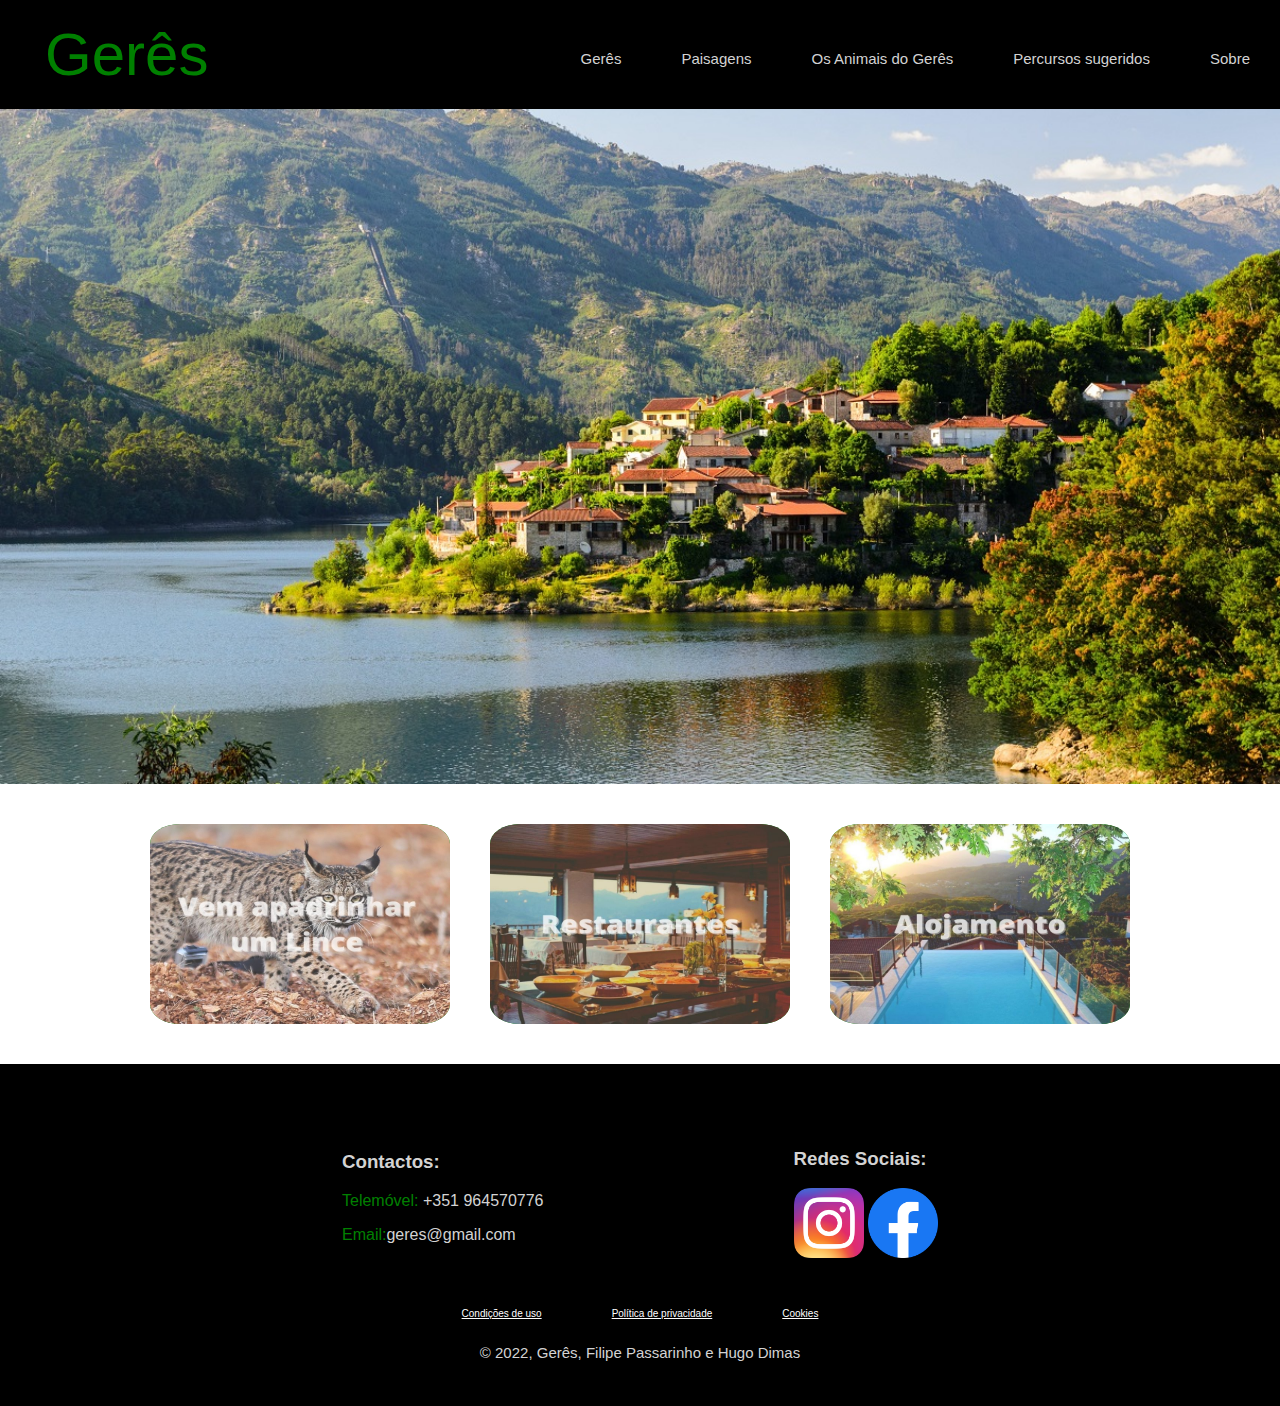
<file: index.html>
<!DOCTYPE HTML>
<html lang="PT">
    <head>
        <meta charset="UTF-8">
        <meta name="viewport" content="width=device-width, initial-scale=1.0">
        <title>Bem-vindo ao Gerês</title>
        <link rel="stylesheet" type="text/css" href="css/projeto.css">
    </head>
    <body>
        <header class="header">
            <a href="index.html" class="logo">Gerês</a>
            <input class="side-menu" type="checkbox" id="side-menu">
            <label class="hamb" for="side-menu"><span class="hamb-line"></span></label>
            <nav class="nav">
                <ul class="menu">
                    <li><a href="geres.html">Gerês</a></li>
                    <li><a href="pontos.html">Paisagens</a></li>
                    <li><a href="animais.html">Os Animais do Gerês</a></li>
                    <li><a href="percursos.html">Percursos sugeridos</a></li>
                    <li><a href="sobre.html">Sobre</a></li>
                </ul>
            </nav>
        </header>
        <div id="slide">
            <div id="slider">
                <figure>
                    <img src="Imagens/cidadegeres.jpg" alt="Imagem da cidade do Gerês">
                    <img src="Imagens/linceiberico.jpg" alt="Imagem de um lince Ibérico">
                    <img src="Imagens/pontegeres.jpg" alt="Imagem de uma ponte no gerês">
                    <img src="Imagens/cascatageres.jpg" alt="Imagem de uma cascata">
                    <img src="Imagens/cidadegeres.jpg" alt="Imagem da cidade do Gerês">
                </figure>
            </div>
        </div>
        <div class="all-flip-box">
            <div class="flip-box">
                <div class="flip-box-inner">
                    <div class="flip-box-front">
                        <img src="Imagens/lince1.jpg" alt="Imagem de um Lince" style="width:300px;height:200px">
                    </div>
                    <div class="flip-box-back">
                        <a class="apadrinhar" href="forms.html"><button>Apadrinhar</button></a>
                    </div>
                </div>
            </div>
            <div class="flip-box">
                <div class="flip-box-inner">
                    <div class="flip-box-front">
                        <img src="Imagens/restaurante.jpg" alt="Imagem de um alojamento" style="width:300px;height:200px">
                    </div>
                    <div class="flip-box-back">
                        <a class="apadrinhar" href="restaurantes.html"><button>Ver Restaurantes</button></a>
                    </div>
                </div>
            </div>
            <div class="flip-box">
                <div class="flip-box-inner">
                    <div class="flip-box-front">
                        <img src="Imagens/alojamento.jpg" alt="Imagem de um Restaurante" style="width:300px;height:200px">
                    </div>
                    <div class="flip-box-back">
                        <a class="apadrinhar" href="alojamento.html"><button>Ver Alojamento</button></a>
                    </div>
                </div>
            </div>
        </div>
        <footer class="redes">
            <div class="item">
                <div class="item1">
                    <h3>Contactos:</h3>
                    <p><span>Telemóvel:</span> +351 964570776</p>
                    <p><span>Email:</span >geres@gmail.com</p>
                </div>
                <div class="item2">
                    <h3>Redes Sociais:</h3>
                    <a href="https://www.instagram.com/"><img class="redesocial" src="Imagens/instagramlogo.jpg" alt="Logo do instagram"></a>
                    <a href="https://pt-pt.facebook.com/"><img class="redesocial" src="Imagens/facebooklogo.jpg" alt="Logo do facebook"></a>
                <br>
                <br>
                <br>
                </div>
            </div>
            <div class="item3">
                <a href=""><p>Condições de uso </p></a>
                <a href=""><p>Política de privacidade</p></a>
                <a href=""><p>Cookies</p></a>
            </div>
            <p class="item4">© 2022, Gerês, Filipe Passarinho e Hugo Dimas</p>
        </footer>
    </body>
</html>
</file>
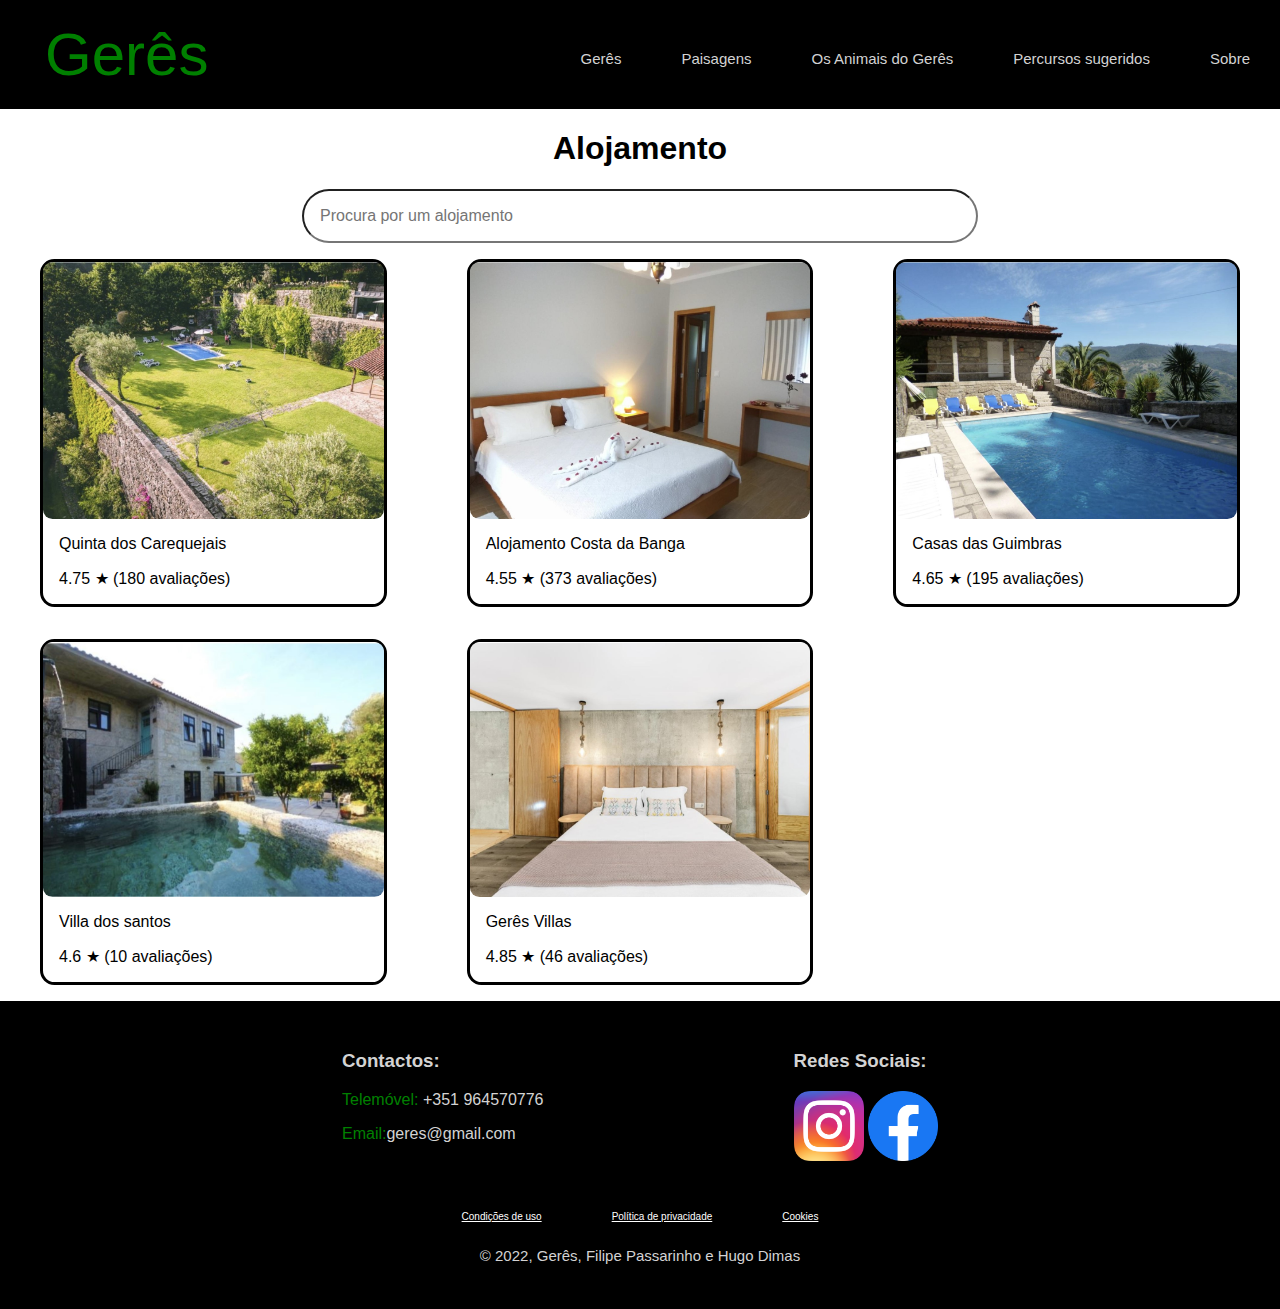
<file: alojamento.html>
<!DOCTYPE HTML>
<html lang="PT">
    <head>
        <meta charset="UTF-8">
        <meta name="viewport" content="width=device-width, initial-scale=1.0">
        <title>Bem-vindo ao Gerês</title>
        <link rel="stylesheet" type="text/css" href="css/alojamento.css">
    </head>
    <body>
        <header class="header">
            <a href="index.html" class="logo">Gerês</a>
            <input class="side-menu" type="checkbox" id="side-menu">
            <label class="hamb" for="side-menu"><span class="hamb-line"></span></label>
            <nav class="nav">
                <ul class="menu">
                    <li><a href="geres.html">Gerês</a></li>
                    <li><a href="pontos.html">Paisagens</a></li>
                    <li><a href="animais.html">Os Animais do Gerês</a></li>
                    <li><a href="percursos.html">Percursos sugeridos</a></li>
                    <li><a href="sobre.html">Sobre</a></li>
                </ul>
            </nav>
        </header>
		<main>
			<h1 class="titulo">Alojamento</h1>
			<div class="center">
				<input type="text" id="search-bar" class="search-bar" placeholder="Procura por um alojamento" onkeyup="searchBar()">
			</div>
			<div class="all-alojamento">
				<figure class="one-alojamento">
					<img src="Imagens/quintadoscarquejaisgeres.jpg" alt="Imagem Quinta dos Carequejais" >
					<figcaption class="info-alojamento">
						<p class="alojamento-nome">Quinta dos Carequejais</p>
						<p>4.75 ★ (180 avaliações)</p>
					</figcaption>
				</figure>
				<figure  class="one-alojamento">
					<img src="Imagens/costadabanga.jpg" alt="Imagem alojamento Costa da Banga" >
					<figcaption class="info-alojamento">
						<p class="alojamento-nome">Alojamento Costa da Banga</p>
						<p>4.55 ★ (373 avaliações)</p>
					</figcaption>
				</figure>
				<figure  class="one-alojamento">
					<img src="Imagens/casasdasguimbras.jpg" alt="Imagem Casas das Guimbras" >
					<figcaption class="info-alojamento">
						<p class="alojamento-nome">Casas das Guimbras</p>
						<p>4.65 ★ (195 avaliações)</p>
					</figcaption>
				</figure>
				<figure  class="one-alojamento">
					<img src="Imagens/villadossantos.jpg" alt="Imagem Villa dos santos" >
					<figcaption class="info-alojamento">
						<p class="alojamento-nome">Villa dos santos</p>
						<p>4.6 ★ (10 avaliações)</p>
					</figcaption>
				</figure>
				<figure  class="one-alojamento">
					<img src="Imagens/geresvillas.jpg" alt="Imagem Gerês Villas" >
					<figcaption class="info-alojamento">
						<p class="alojamento-nome">Gerês Villas</p>
						<p>4.85 ★ (46 avaliações)</p>
					</figcaption>
				</figure>
				<figure  class="one-alojamento" style="visibility:hidden">
					<img src="Imagens/geresvillas.jpg" alt="Imagem Gerês Villas" >
					<figcaption class="info-alojamento">
						<p>Gerês Villas</p>
						<p>4.85 ★ (46 avaliações)</p>
					</figcaption>
				</figure>
			</div>
		</main>
        <footer class="redes">
            <div class="item">
                <div class="item1">
                    <h3>Contactos:</h3>
                    <p><span>Telemóvel:</span> +351 964570776</p>
                    <p><span>Email:</span >geres@gmail.com</p>
                </div>
                <div class="item2">
                    <h3>Redes Sociais:</h3>
                    <a href="https://www.instagram.com/"><img class="redesocial" src="Imagens/instagramlogo.jpg" alt="Logo do instagram"></a>
                    <a href="https://pt-pt.facebook.com/"><img class="redesocial" src="Imagens/facebooklogo.jpg" alt="Logo do facebook"></a>
                <br>
                <br>
                <br>
                </div>
            </div>
            <div class="item3">
                <a href=""><p>Condições de uso </p></a>
                <a href=""><p>Política de privacidade</p></a>
                <a href=""><p>Cookies</p></a>
            </div>
            <p class="item4">© 2022, Gerês, Filipe Passarinho e Hugo Dimas</p>
        </footer>
		<script src="javascript/alojamento.js">
		</script>
    </body>
</html>
</file>
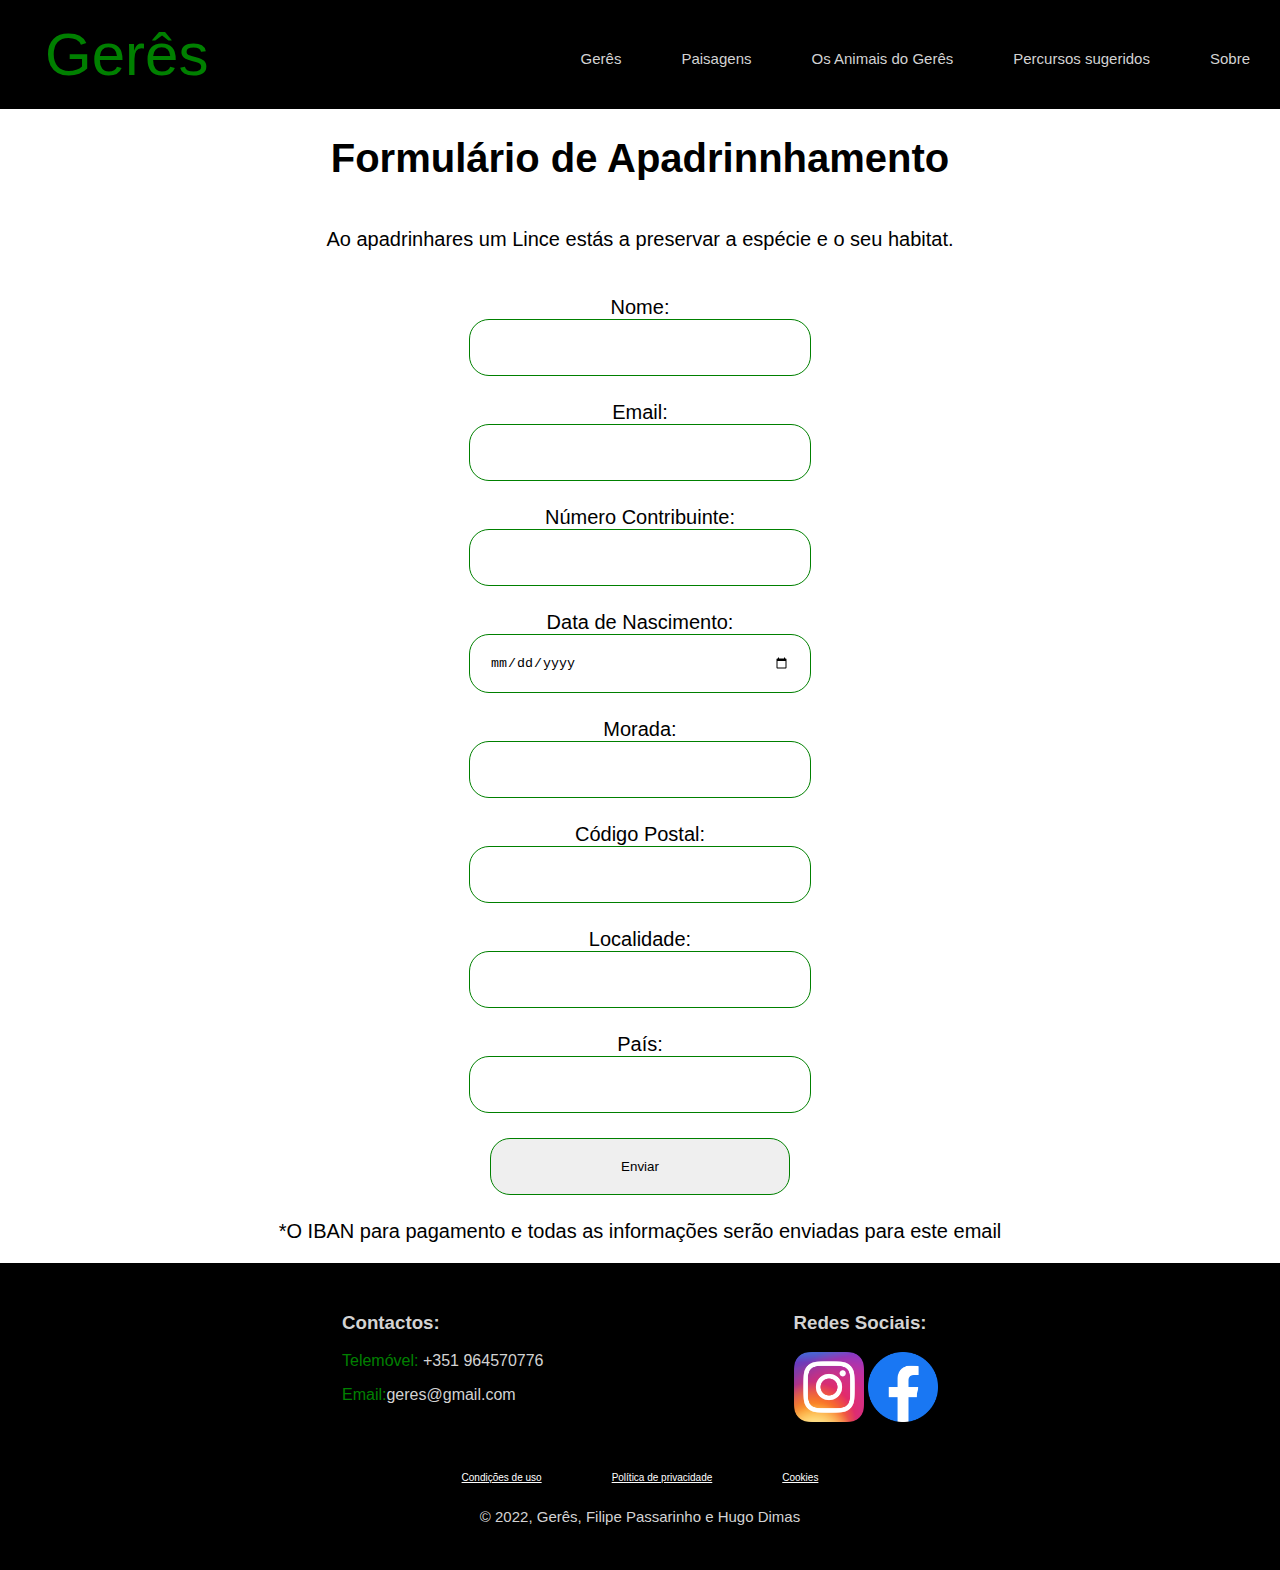
<file: forms.html>
<!DOCTYPE HTML>
<html lang="PT">
    <head>
        <meta charset="UTF-8">
        <meta name="viewport" content="width=device-width, initial-scale=1.0">
        <title>Bem-vindo ao Gerês</title>
        <link rel="stylesheet" type="text/css" href="css/forms.css">
    </head>
    <body>
        <header class="header">
            <a href="index.html" class="logo">Gerês</a>
            <input class="side-menu" type="checkbox" id="side-menu">
            <label class="hamb" for="side-menu"><span class="hamb-line"></span></label>
            <nav class="nav">
                <ul class="menu">
                    <li><a href="geres.html">Gerês</a></li>
                    <li><a href="pontos.html">Paisagens</a></li>
                    <li><a href="animais.html">Os Animais do Gerês</a></li>
                    <li><a href="percursos.html">Percursos sugeridos</a></li>
                    <li><a href="sobre.html">Sobre</a></li>
                </ul>
            </nav>
        </header>
        <section>
            <forms action="#" method="post">
                <div>
                    <h1>Formulário de Apadrinnhamento</h1>
					<p>Ao apadrinhares um Lince estás a preservar a espécie e o seu habitat.</p>
                </div>
                <div>
                    <label for="nome">Nome:</label>
                    <input id="nome" name="nome" type="text">
                </div>
                <div>
                    <label for="email">Email:</label>
                    <input id="email" name="email" type="email">
                </div>
                <div>
                    <label for="numero">Número Contribuinte:</label>
                    <input id="numero" name="numero" type="number">
                </div>
                <div>
                    <label for="data">Data de Nascimento:</label>
                    <input id="data" name="data" type="date">
                </div>
                <div>
                    <label for="morada">Morada:</label>
                    <input id="morada" name="morada" type="text">
                </div>
                <div>
                    <label for="codigopostal">Código Postal:</label>
                    <input id="codigopostal" name="codigopostal" type="number">			
                </div>
                <div>
                    <label for="localidade">Localidade:</label>
                    <input id="localidade" name="localidade" type="text">
                </div>
                <div>
                    <label for="pais">País:</label>
                    <input id="pais" name="pais" type="text">
                </div>
                <div class="input">
                    <input type="submit" value="Enviar">
                </div>
                <p>*O IBAN para pagamento e todas as informações serão enviadas para este email</p>
            </forms>
        </section>
        <footer class="redes">
            <div class="item">
                <div class="item1">
                    <h3>Contactos:</h3>
                    <p><span>Telemóvel:</span> +351 964570776</p>
                    <p><span>Email:</span >geres@gmail.com</p>
                </div>
                <div class="item2">
                    <h3>Redes Sociais:</h3>
                    <a href="https://www.instagram.com/"><img class="redesocial" src="Imagens/instagramlogo.jpg" alt="Logo do instagram"></a>
                    <a href="https://pt-pt.facebook.com/"><img class="redesocial" src="Imagens/facebooklogo.jpg" alt="Logo do facebook"></a>
                <br>
                <br>
                <br>
                </div>
            </div>
            <div class="item3">
                <a href=""><p>Condições de uso </p></a>
                <a href=""><p>Política de privacidade</p></a>
                <a href=""><p>Cookies</p></a>
            </div>
            <p class="item4">© 2022, Gerês, Filipe Passarinho e Hugo Dimas</p>
        </footer>
    </body>
</html>
</file>
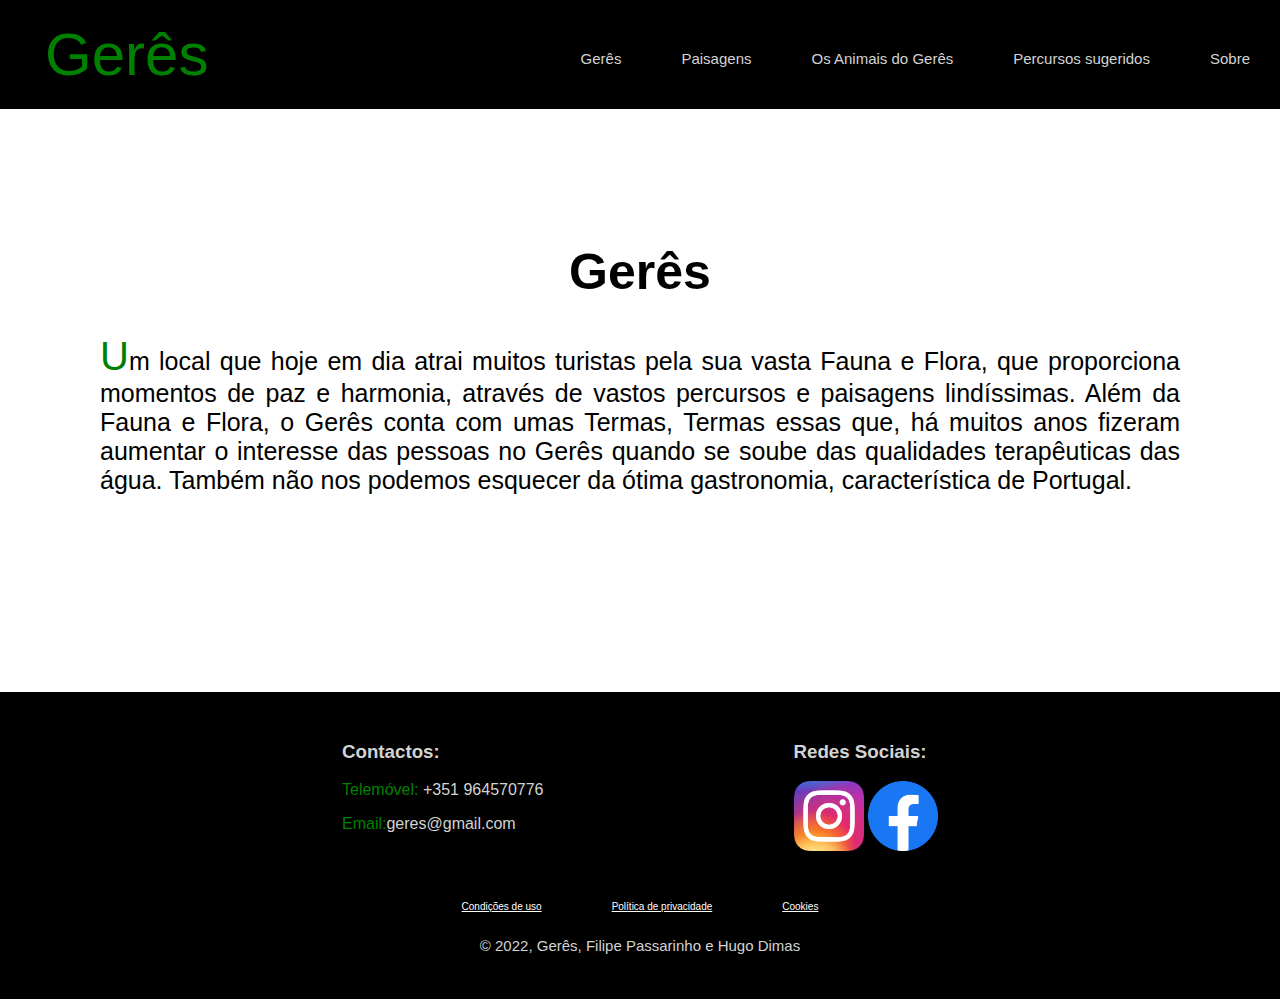
<file: geres.html>
<!DOCTYPE HTML>
<html lang="PT">
    <head>
        <meta charset="UTF-8">
        <meta name="viewport" content="width=device-width, initial-scale=1.0">
        <title>Bem-vindo ao Gerês</title>
        <link rel="stylesheet" type="text/css" href="css/geres.css">
    </head>
    <body>
        <header class="header">
            <a href="index.html" class="logo">Gerês</a>
            <input class="side-menu" type="checkbox" id="side-menu">
            <label class="hamb" for="side-menu"><span class="hamb-line"></span></label>
            <nav class="nav">
                <ul class="menu">
                    <li><a href="geres.html">Gerês</a></li>
                    <li><a href="pontos.html">Paisagens</a></li>
                    <li><a href="animais.html">Os Animais do Gerês</a></li>
                    <li><a href="percursos.html">Percursos sugeridos</a></li>
                    <li><a href="sobre.html">Sobre</a></li>
                </ul>
            </nav>
        </header>
        <div class="geres">
            <h1>Gerês</h1>
            <div class="geres2">
                <p><span class="firstletter">U</span>m local que hoje em dia atrai muitos turistas pela sua vasta Fauna e Flora, que proporciona momentos de paz e harmonia, através de vastos percursos e paisagens lindíssimas. Além da Fauna e Flora, o Gerês conta com umas Termas, Termas essas que, há muitos anos fizeram aumentar o interesse das pessoas no Gerês quando se soube das qualidades terapêuticas das água. Também não nos podemos esquecer da ótima gastronomia, característica de Portugal.
                </p>
            </div>
        </div>
		</br>
		</br>
		</br>
		</br>
        <footer class="redes">
            <div class="item">
                <div class="item1">
                    <h3>Contactos:</h3>
                    <p><span>Telemóvel:</span> +351 964570776</p>
                    <p><span>Email:</span >geres@gmail.com</p>
                </div>
                <div class="item2">
                    <h3>Redes Sociais:</h3>
                    <a href="https://www.instagram.com/"><img class="redesocial" src="Imagens/instagramlogo.jpg" alt="Logo do instagram"></a>
                    <a href="https://pt-pt.facebook.com/"><img class="redesocial" src="Imagens/facebooklogo.jpg" alt="Logo do facebook"></a>
                <br>
                <br>
                <br>
                </div>
            </div>
            <div class="item3">
                <a href=""><p>Condições de uso </p></a>
                <a href=""><p>Política de privacidade</p></a>
                <a href=""><p>Cookies</p></a>
            </div>
            <p class="item4">© 2022, Gerês, Filipe Passarinho e Hugo Dimas</p>
        </footer>
    </body>
</html>
</file>
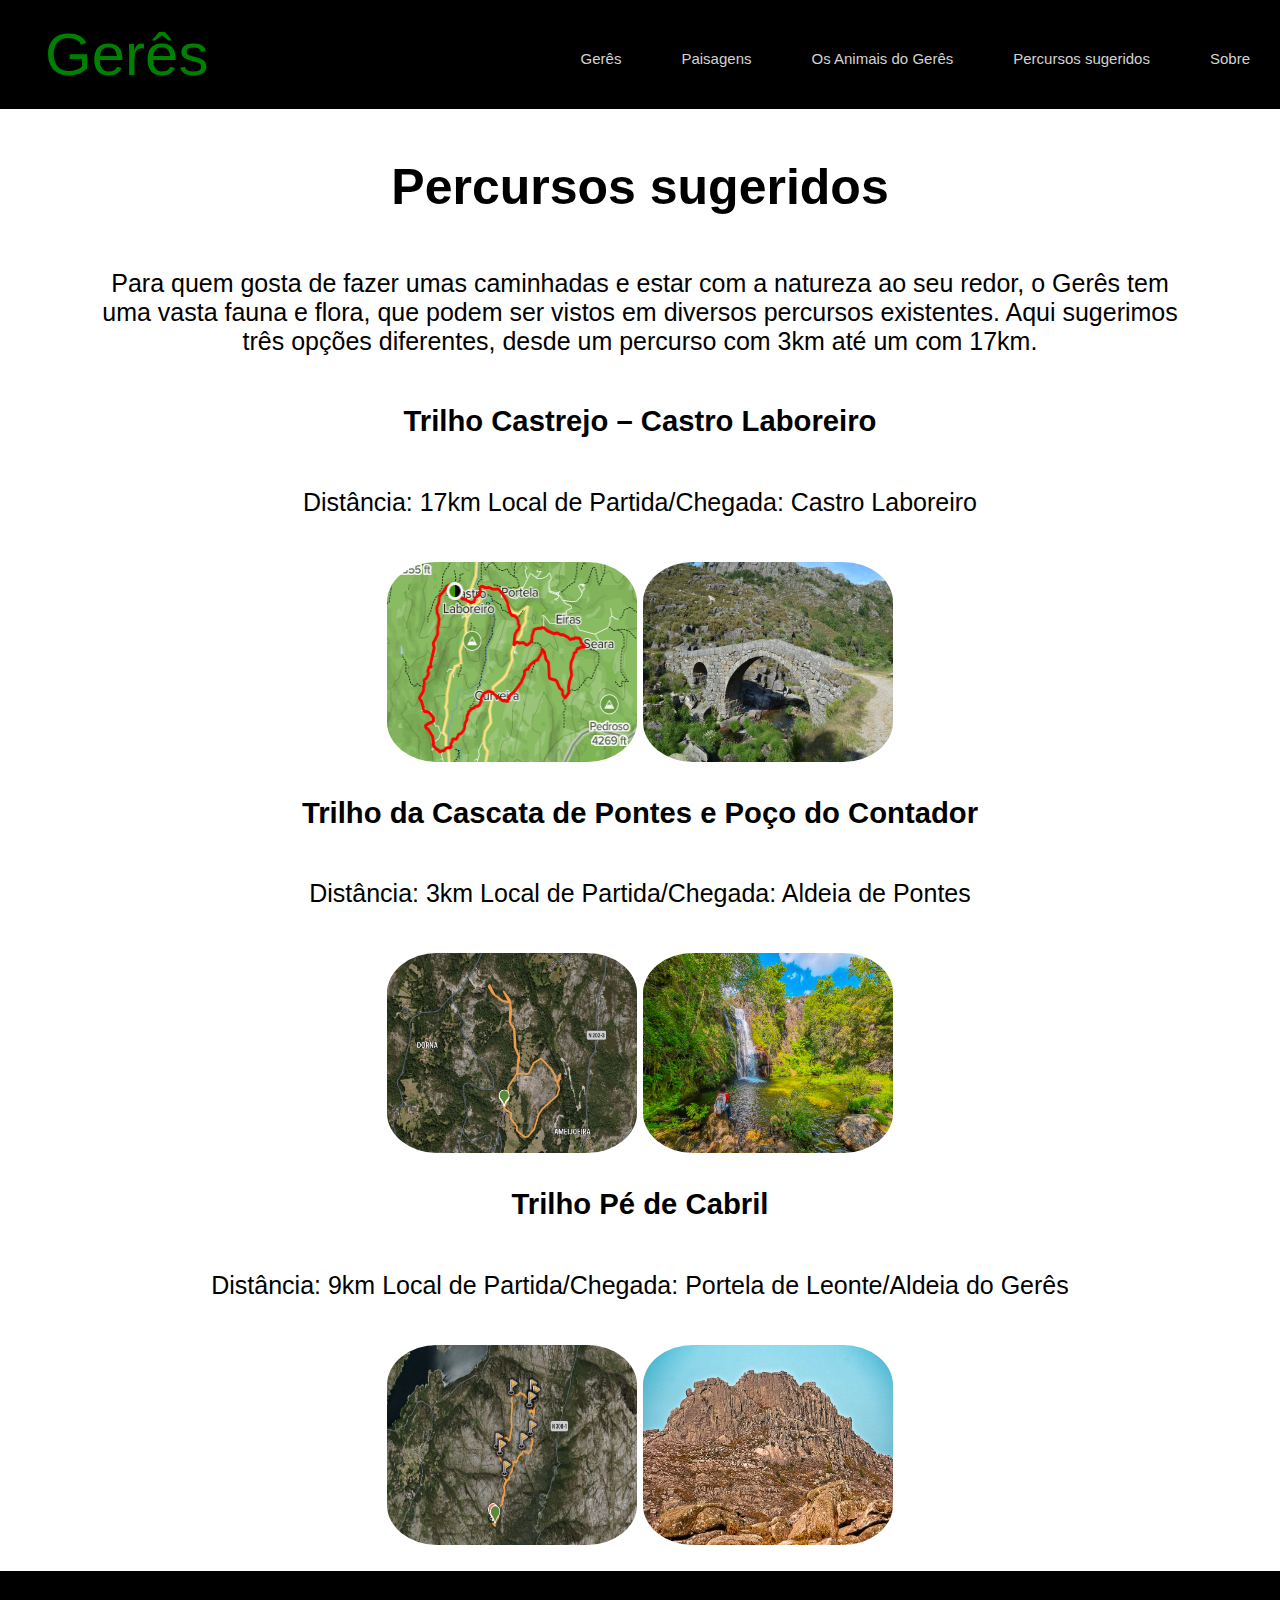
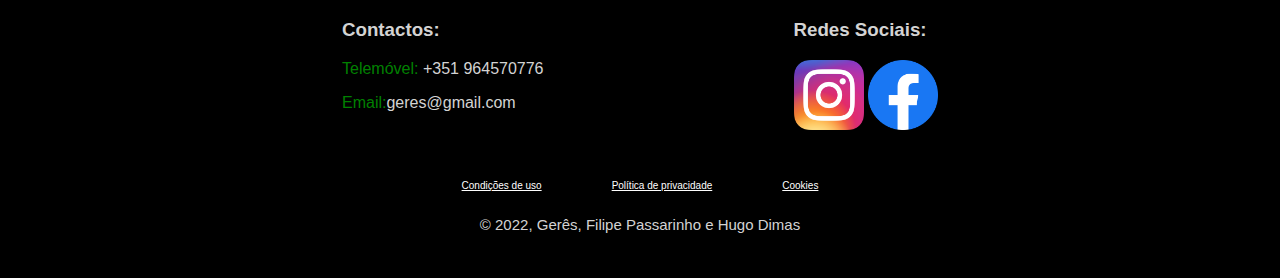
<file: percursos.html>
<!DOCTYPE HTML>
<html lang="PT">
    <head>
        <meta charset="UTF-8">
        <meta name="viewport" content="width=device-width, initial-scale=1.0">
        <title>Bem-vindo ao Gerês</title>
        <link rel="stylesheet" type="text/css" href="css/percursos.css">
    </head>
    <body>
        <header class="header">
            <a href="index.html" class="logo">Gerês</a>
            <input class="side-menu" type="checkbox" id="side-menu">
            <label class="hamb" for="side-menu"><span class="hamb-line"></span></label>
            <nav class="nav">
                <ul class="menu">
                    <li><a href="geres.html">Gerês</a></li>
                    <li><a href="pontos.html">Paisagens</a></li>
                    <li><a href="animais.html">Os Animais do Gerês</a></li>
                    <li><a href="percursos.html">Percursos sugeridos</a></li>
                    <li><a href="sobre.html">Sobre</a></li>
                </ul>
            </nav>
        </header>
        <div class="percursos">
            <h1>Percursos sugeridos</h1>
            <p>Para quem gosta de fazer umas caminhadas e estar com a natureza ao seu redor, o Gerês tem uma vasta fauna e flora, que podem ser vistos em diversos percursos existentes. Aqui sugerimos três opções diferentes, desde um percurso com 3km até um com 17km.</p>

            <h3>Trilho Castrejo – Castro Laboreiro</h3>
            <p>Distância: 17km
                Local de Partida/Chegada: Castro Laboreiro
            </p>
            <img class="foto" src="Imagens/caminho1.jpg" alt="Imagem do Percurso" onclick="ampliar(this)">
            <img class="foto" src="Imagens/ponte1.jpg" alt="Imagem de uma ponte do caminho" onclick="ampliar(this)">

            <h3>Trilho da Cascata de Pontes e Poço do Contador</h3>
            <p>Distância: 3km
                Local de Partida/Chegada: Aldeia  de Pontes
            </p>
            <img class="foto" src="Imagens/caminho2.jpg" alt="Imagem do Percurso" onclick="ampliar(this)">
            <img class="foto" src="Imagens/cascata2.jpg" alt="Imagem de uma ponte do caminho" onclick="ampliar(this)">

            <h3>Trilho Pé de Cabril</h3>
            <p>Distância: 9km
                Local de Partida/Chegada: Portela de Leonte/Aldeia do Gerês
            </p>
            <img class="foto" src="Imagens/caminho3.jpg" alt="Imagem do Percurso" onclick="ampliar(this)">
            <img class="foto" src="Imagens/montanha3.jpg" alt="Imagem de uma Montanha" onclick="ampliar(this)">
        </div>
		<div class="modal" id="myModal">
			<div><span id="sair" onclick="sair()">&times  </span><img class="modal-content" id="img"/>
				<div id="caption"></div>
			</div>
		</div>
        <footer class="redes">
            <div class="item">
                <div class="item1">
                    <h3>Contactos:</h3>
                    <p><span>Telemóvel:</span> +351 964570776</p>
                    <p><span>Email:</span >geres@gmail.com</p>
                </div>
                <div class="item2">
                    <h3>Redes Sociais:</h3>
                    <a href="https://www.instagram.com/"><img class="redesocial" src="Imagens/instagramlogo.jpg" alt="Logo do instagram"></a>
                    <a href="https://pt-pt.facebook.com/"><img class="redesocial" src="Imagens/facebooklogo.jpg" alt="Logo do facebook"></a>
                <br>
                <br>
                <br>
                </div>
            </div>
            <div class="item3">
                <a href=""><p>Condições de uso </p></a>
                <a href=""><p>Política de privacidade</p></a>
                <a href=""><p>Cookies</p></a>
            </div>
            <p class="item4">© 2022, Gerês, Filipe Passarinho e Hugo Dimas</p>
        </footer>
		<script src="javascript/pontos.js">
		</script>
    </body>
</html>
</file>
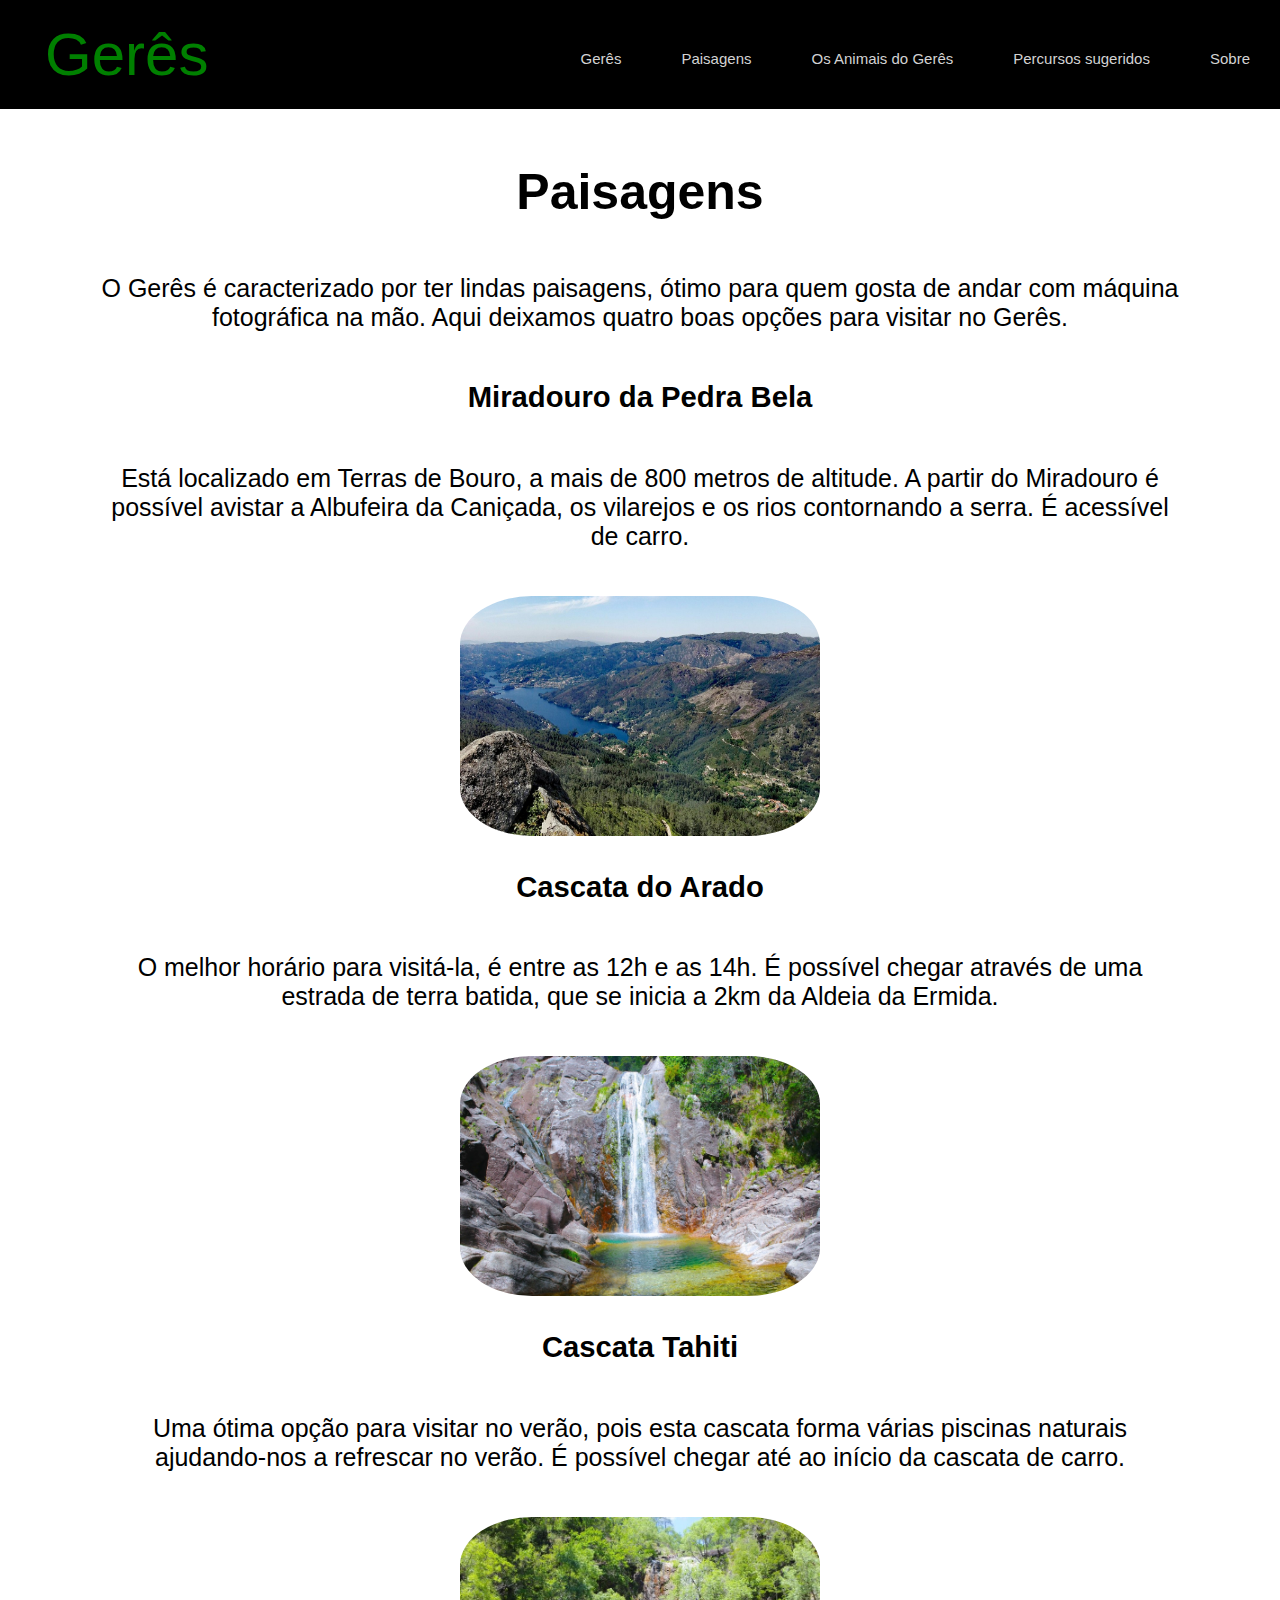
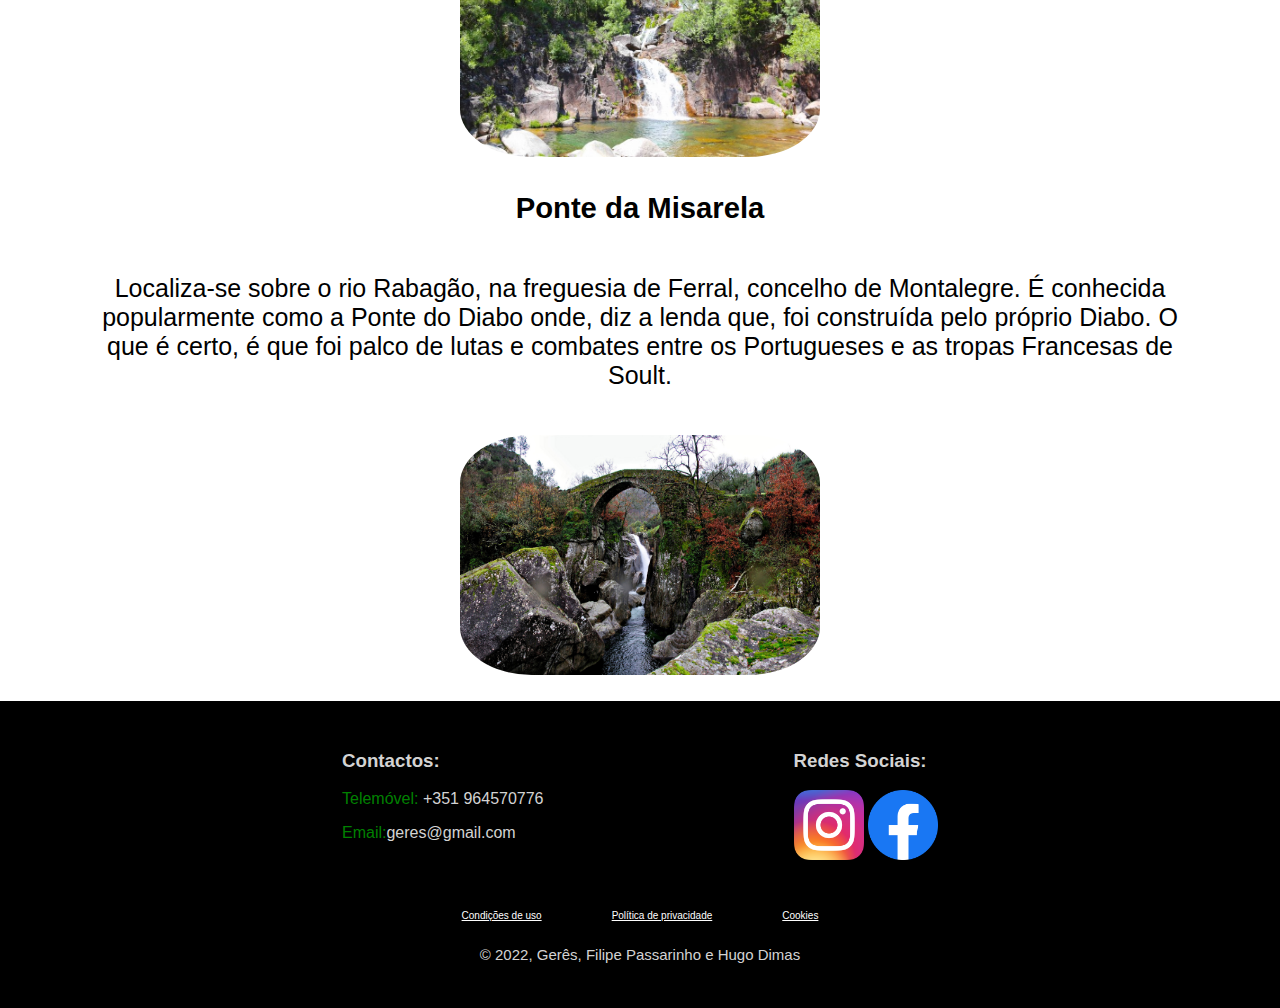
<file: pontos.html>
<!DOCTYPE HTML>
<html lang="PT">
    <head>
        <meta charset="UTF-8">
        <meta name="viewport" content="width=device-width, initial-scale=1.0">
        <title>Bem-vindo ao Gerês</title>
        <link rel="stylesheet" type="text/css" href="css/pontos.css">
    </head>
    <body>
        <header class="header">
            <a href="index.html" class="logo">Gerês</a>
            <input class="side-menu" type="checkbox" id="side-menu">
            <label class="hamb" for="side-menu"><span class="hamb-line"></span></label>
            <nav class="nav">
                <ul class="menu">
                    <li><a href="geres.html">Gerês</a></li>
                    <li><a href="pontos.html">Paisagens</a></li>
                    <li><a href="animais.html">Os Animais do Gerês</a></li>
                    <li><a href="percursos.html">Percursos sugeridos</a></li>
                    <li><a href="sobre.html">Sobre</a></li>
                </ul>
            </nav>
        </header>
        <div class="pontos">
            <h1>Paisagens</h1>
            <p>O Gerês é caracterizado por ter lindas paisagens, ótimo para quem gosta de andar com máquina fotográfica na mão. Aqui deixamos quatro boas opções para visitar no Gerês.</p>
            <h3>Miradouro da Pedra Bela</h3>
            <p>Está localizado em Terras de Bouro, a mais de 800 metros de altitude. A partir do Miradouro é possível avistar a Albufeira da Caniçada, os vilarejos e os rios contornando a serra. É acessível de carro.
            </p>
            <img class="foto" src="Imagens/miradouro.jpg" alt="Foto do Miradouro da Pedra Bela" onclick="ampliar(this)">

            <h3>Cascata do Arado</h3>
            <p>O melhor horário para visitá-la, é entre as 12h e as 14h. É possível chegar através de uma estrada de terra batida, que se inicia a 2km da Aldeia da Ermida.</p>
            <img class="foto" src="Imagens/cascataarado.jpg" alt="Foto da Cascatada do Arado" onclick="ampliar(this)">

            <h3>Cascata Tahiti</h3>
            <p>Uma ótima opção para visitar no verão, pois esta cascata forma várias piscinas naturais ajudando-nos a refrescar no verão. É possível chegar até ao início da cascata de carro.</p>
            <img class="foto" src="Imagens/cascatatahiti.jpg" alt="Foto da Cascata Tahiti" onclick="ampliar(this)">

            <h3>Ponte da Misarela</h3>
            <p>Localiza-se sobre o rio Rabagão, na freguesia de Ferral, concelho de Montalegre. É conhecida popularmente como a Ponte do Diabo onde, diz a lenda que, foi construída pelo próprio Diabo. O que é certo, é que foi palco de lutas e combates entre os Portugueses e as tropas Francesas de Soult.</p>
            <img class="foto" src="Imagens/pontemisarela.jpg" alt="Foto da ponte  da misarela" onclick="ampliar(this)">
        </div>
		<div class="modal" id="myModal">
			<div><span id="sair" onclick="sair()">&times  </span><img class="modal-content" id="img"/>
				<div id="caption"></div>
			</div>
		</div>
        <footer class="redes">
            <div class="item">
                <div class="item1">
                    <h3>Contactos:</h3>
                    <p><span>Telemóvel:</span> +351 964570776</p>
                    <p><span>Email:</span >geres@gmail.com</p>
                </div>
                <div class="item2">
                    <h3>Redes Sociais:</h3>
                    <a href="https://www.instagram.com/"><img class="redesocial" src="Imagens/instagramlogo.jpg" alt="Logo do instagram"></a>
                    <a href="https://pt-pt.facebook.com/"><img class="redesocial" src="Imagens/facebooklogo.jpg" alt="Logo do facebook"></a>
                <br>
                <br>
                <br>
                </div>
            </div>
            <div class="item3">
                <a href=""><p>Condições de uso </p></a>
                <a href=""><p>Política de privacidade</p></a>
                <a href=""><p>Cookies</p></a>
            </div>
            <p class="item4">© 2022, Gerês, Filipe Passarinho e Hugo Dimas</p>
        </footer>
		<script src="javascript/pontos.js">
		</script>
    </body>
</html>
</file>
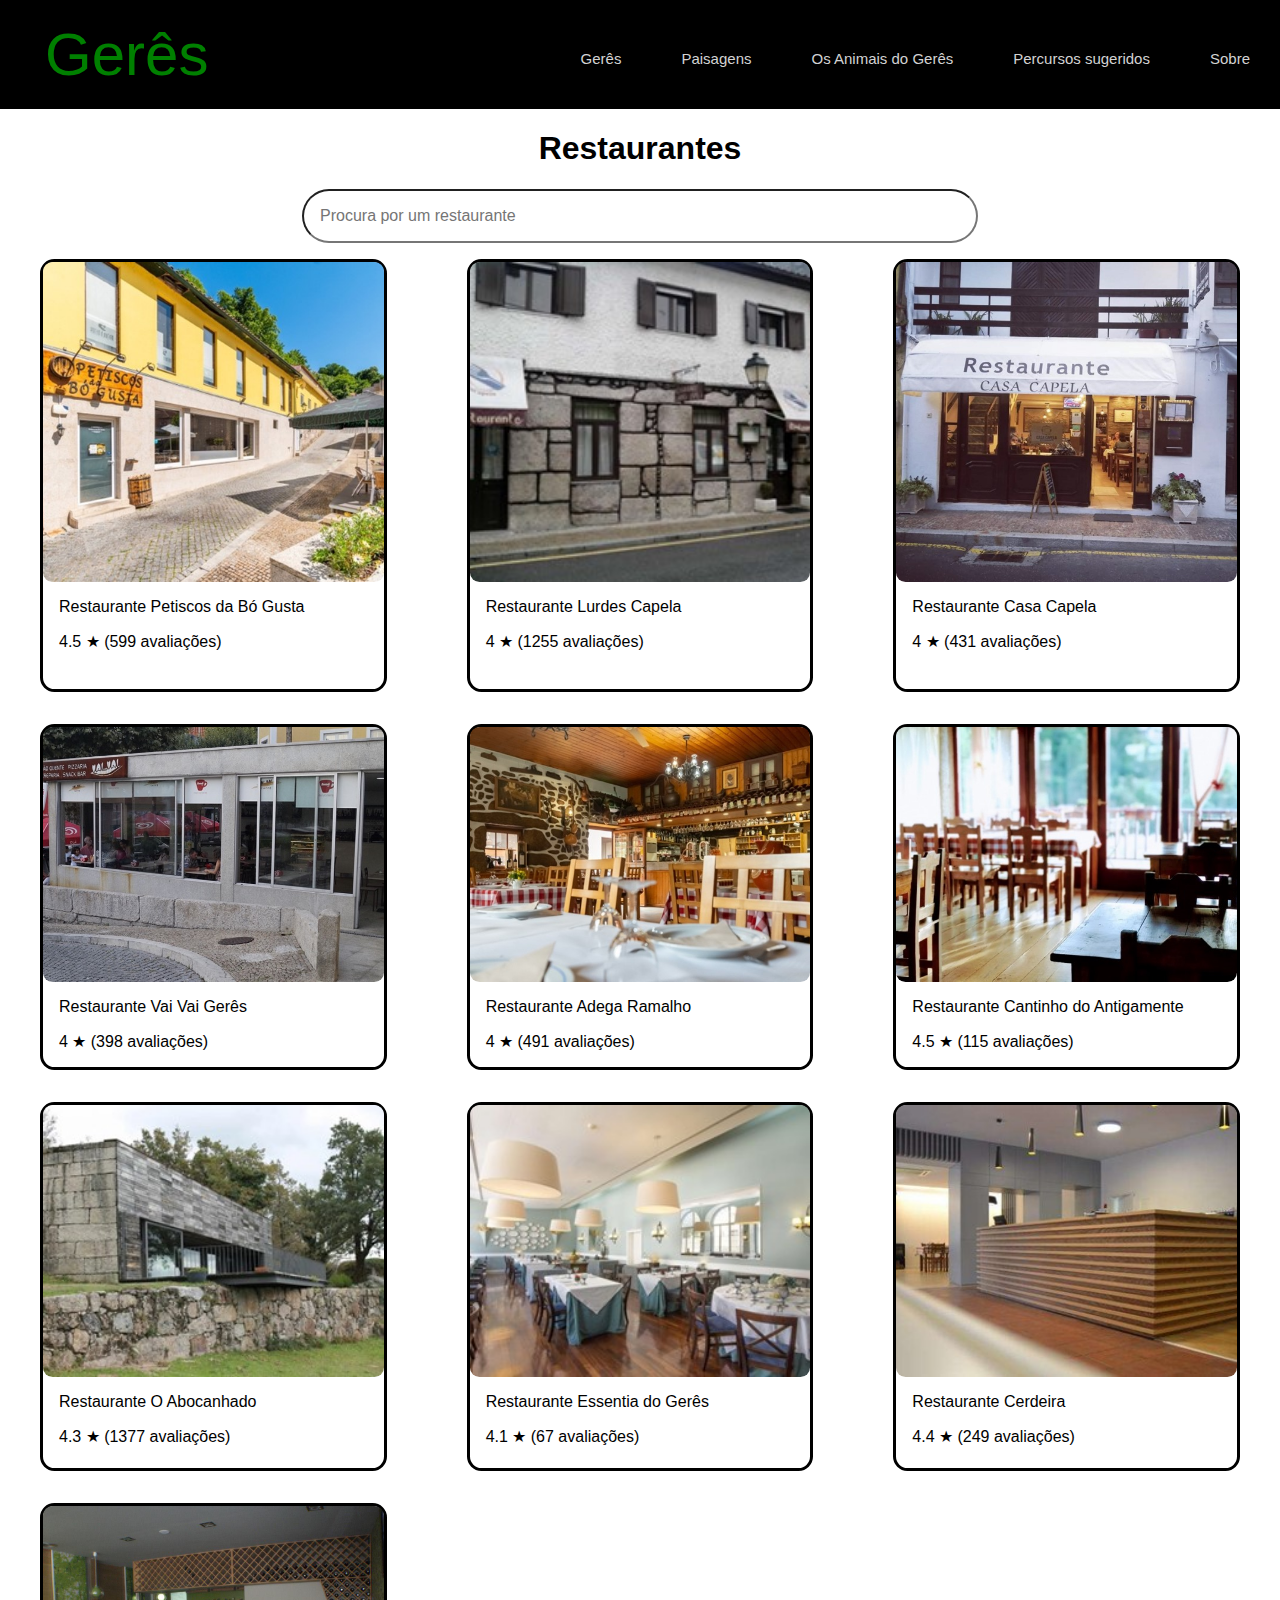
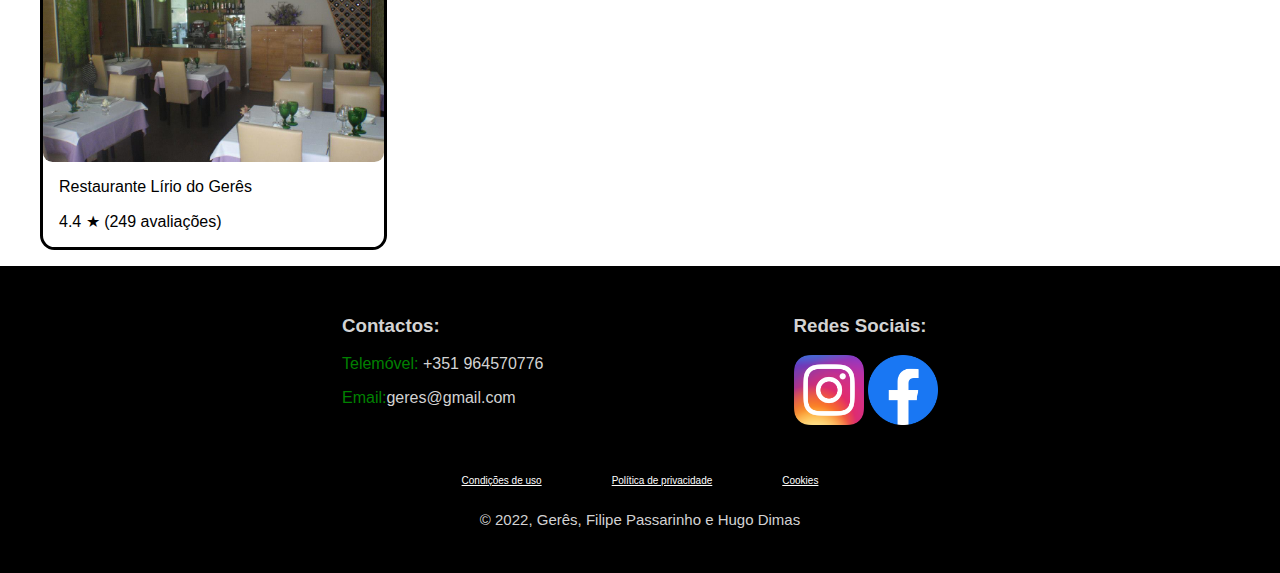
<file: restaurantes.html>
<!DOCTYPE HTML>
<html lang="PT">
    <head>
        <meta charset="UTF-8">
        <meta name="viewport" content="width=device-width, initial-scale=1.0">
        <title>Bem-vindo ao Gerês</title>
        <link rel="stylesheet" type="text/css" href="css/restaurantes.css">
    </head>
    <body>
        <header class="header">
            <a href="index.html" class="logo">Gerês</a>
            <input class="side-menu" type="checkbox" id="side-menu">
            <label class="hamb" for="side-menu"><span class="hamb-line"></span></label>
            <nav class="nav">
                <ul class="menu">
                    <li><a href="geres.html">Gerês</a></li>
                    <li><a href="pontos.html">Paisagens</a></li>
                    <li><a href="animais.html">Os Animais do Gerês</a></li>
                    <li><a href="percursos.html">Percursos sugeridos</a></li>
                    <li><a href="sobre.html">Sobre</a></li>
                </ul>
            </nav>
        </header>
		<main>
			<h1 class="titulo">Restaurantes</h1>
			<div class="center">
				<input type="text" id="search-bar" class="search-bar" placeholder="Procura por um restaurante" onkeyup="searchBar()">
			</div>
			<div class="all-restaurantes">
				<figure class="one-restaurante">
					<img src="Imagens/bogusta.jpg" alt="Imagem do Restaurante Bó Gusta" >
					<figcaption class="info-restaurante">
						<p class="restaurante-nome">Restaurante Petiscos da Bó Gusta</p>
						<p class="restaurante-avaliação">4.5 ★ (599 avaliações)</p>
					</figcaption>
				</figure>
				<figure  class="one-restaurante">
					<img src="Imagens/lurdescapela.jpg" alt="Imagem do Restaurante Lurdes Capela" >
					<figcaption class="info-restaurante">
						<p class="restaurante-nome">Restaurante Lurdes Capela</p>
						<p>4 ★ (1255 avaliações)</p>
					</figcaption>
				</figure>
				<figure  class="one-restaurante">
					<img src="Imagens/casacapela.jpg" alt="Imagem do Restaurante Casa Capela" >
					<figcaption class="info-restaurante">
						<p class="restaurante-nome">Restaurante Casa Capela</p>
						<p>4 ★ (431 avaliações)</p>
					</figcaption>
				</figure>
				<figure  class="one-restaurante">
					<img src="Imagens/vaivaigeres.jpg" alt="Imagem do Restaurante Vai Vai Gerês" >
					<figcaption class="info-restaurante">
						<p class="restaurante-nome">Restaurante Vai Vai Gerês</p>
						<p>4 ★ (398 avaliações)</p>
					</figcaption>
				</figure>
				<figure  class="one-restaurante">
					<img src="Imagens/adegaramalho.jpg" alt="Imagem do Restaurante Adega Ramalho" >
					<figcaption class="info-restaurante">
						<p class="restaurante-nome">Restaurante Adega Ramalho</p>
						<p>4 ★ (491 avaliações)</p>
					</figcaption>
				</figure>
				<figure  class="one-restaurante">
					<img src="Imagens/cantinhodoantigamente.jpg" alt="Imagem do Restaurante Cantinho do Antigamente" >
					<figcaption class="info-restaurante">
						<p class="restaurante-nome">Restaurante Cantinho do Antigamente</p>
						<p>4.5 ★ (115 avaliações)</p>
					</figcaption>
				</figure>
				<figure  class="one-restaurante">
					<img src="Imagens/oabocanhado.jpg" alt="Imagem do Restaurante O Abocanhado" >
					<figcaption class="info-restaurante">
						<p class="restaurante-nome">Restaurante O Abocanhado</p>
						<p>4.3 ★ (1377 avaliações)</p>
					</figcaption>
				</figure>
				<figure  class="one-restaurante">
					<img src="Imagens/essentiadogeres.jpg" alt="Imagem do Restaurante Essentia do Gerês" >
					<figcaption class="info-restaurante">
						<p class="restaurante-nome">Restaurante Essentia do Gerês</p>
						<p>4.1 ★ (67 avaliações)</p>
					</figcaption>
				</figure>
				<figure  class="one-restaurante">
					<img src="Imagens/cerdeira.jpg" alt="Imagem do Restaurante Cerdeira" >
					<figcaption class="info-restaurante">
						<p class="restaurante-nome">Restaurante Cerdeira</p>
						<p>4.4 ★ (249 avaliações)</p>
					</figcaption>
				</figure>
				<figure  class="one-restaurante">
					<img src="Imagens/liriodogeres.jpg" alt="Imagem do Restaurante Lírio do Gerês" >
					<figcaption class="info-restaurante">
						<p class="restaurante-nome">Restaurante Lírio do Gerês</p>
						<p>4.4 ★ (249 avaliações)</p>
					</figcaption>
				</figure>
				<figure  class="one-restaurante" style="visibility:hidden">
					<img src="Imagens/liriodogeres.jpg" alt="Imagem do Restaurante Lírio do Gerês" >
					<figcaption class="info-restaurante">
						<p>Restaurante Lírio do Gerês</p>
						<p>4.4 ★ (249 avaliações)</p>
					</figcaption>
				</figure>
			</div>
		</main>
		<script src="javascript/restaurantes.js">
		</script>
        <footer class="redes">
            <div class="item">
                <div class="item1">
                    <h3>Contactos:</h3>
                    <p><span>Telemóvel:</span> +351 964570776</p>
                    <p><span>Email:</span >geres@gmail.com</p>
                </div>
                <div class="item2">
                    <h3>Redes Sociais:</h3>
                    <a href="https://www.instagram.com/"><img class="redesocial" src="Imagens/instagramlogo.jpg" alt="Logo do instagram"></a>
                    <a href="https://pt-pt.facebook.com/"><img class="redesocial" src="Imagens/facebooklogo.jpg" alt="Logo do facebook"></a>
                <br>
                <br>
                <br>
                </div>
            </div>
            <div class="item3">
                <a href=""><p>Condições de uso </p></a>
                <a href=""><p>Política de privacidade</p></a>
                <a href=""><p>Cookies</p></a>
            </div>
            <p class="item4">© 2022, Gerês, Filipe Passarinho e Hugo Dimas</p>
        </footer>
    </body>
</html>
</file>
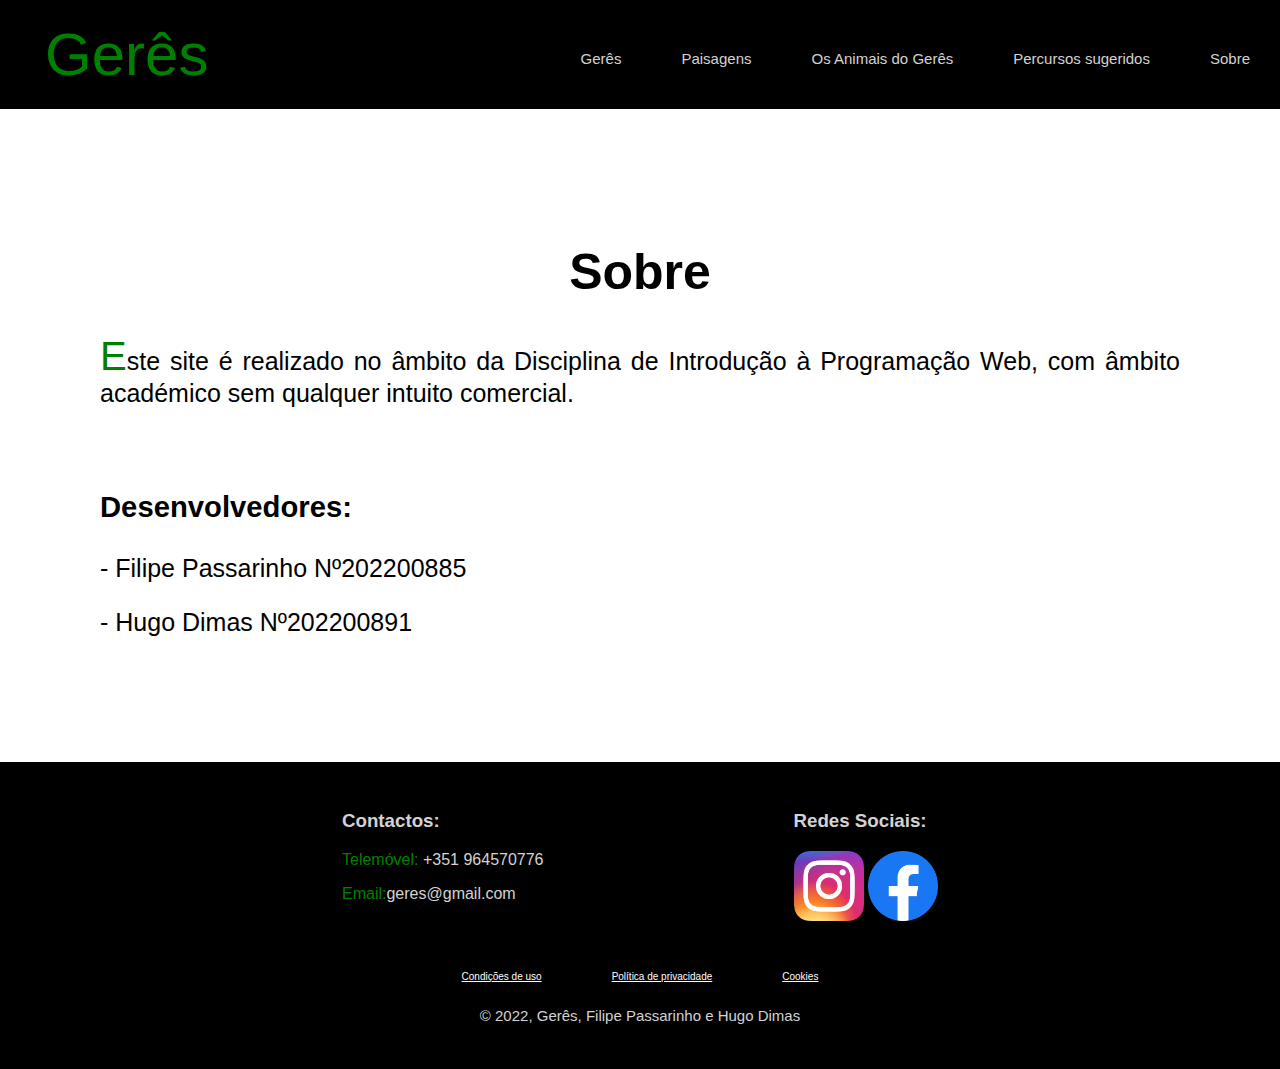
<file: sobre.html>
<!DOCTYPE HTML>
<html lang="PT">
    <head>
        <meta charset="UTF-8">
        <meta name="viewport" content="width=device-width, initial-scale=1.0">
        <title>Bem-vindo ao Gerês</title>
        <link rel="stylesheet" type="text/css" href="css/sobre.css">
    </head>
    <body>
        <header class="header">
            <a href="index.html" class="logo">Gerês</a>
            <input class="side-menu" type="checkbox" id="side-menu">
            <label class="hamb" for="side-menu"><span class="hamb-line"></span></label>
            <nav class="nav">
                <ul class="menu">
                    <li><a href="geres.html">Gerês</a></li>
                    <li><a href="pontos.html">Paisagens</a></li>
                    <li><a href="animais.html">Os Animais do Gerês</a></li>
                    <li><a href="percursos.html">Percursos sugeridos</a></li>
                    <li><a href="sobre.html">Sobre</a></li>
                </ul>
            </nav>
        </header>
        <div class="sobre">
            <h1>Sobre</h1>
            <div class="sobre2">
                <p><span class="firstletter">E</span>ste site é realizado no âmbito da Disciplina de Introdução à Programação Web, com âmbito académico sem qualquer intuito comercial.
                </p>
				</br>
				<h3>Desenvolvedores:</h3>
				<p> - Filipe Passarinho Nº202200885</p>
				<p> - Hugo Dimas Nº202200891</p>
            </div>
        </div>
        <footer class="redes">
            <div class="item">
                <div class="item1">
                    <h3>Contactos:</h3>
                    <p><span>Telemóvel:</span> +351 964570776</p>
                    <p><span>Email:</span >geres@gmail.com</p>
                </div>
                <div class="item2">
                    <h3>Redes Sociais:</h3>
                    <a href="https://www.instagram.com/"><img class="redesocial" src="Imagens/instagramlogo.jpg" alt="Logo do instagram"></a>
                    <a href="https://pt-pt.facebook.com/"><img class="redesocial" src="Imagens/facebooklogo.jpg" alt="Logo do facebook"></a>
                <br>
                <br>
                <br>
                </div>
            </div>
            <div class="item3">
                <a href=""><p>Condições de uso </p></a>
                <a href=""><p>Política de privacidade</p></a>
                <a href=""><p>Cookies</p></a>
            </div>
            <p class="item4">© 2022, Gerês, Filipe Passarinho e Hugo Dimas</p>
        </footer>
    </body>
</html>
</file>
<file: css/projeto.css>
body{
    background-color: white;
    margin: 0px;
    padding: 0px;
}
ul{
    list-style-type: none;
}
.apadrinhar{
    font-family: 'Gill Sans', 'Gill Sans MT', Calibri, 'Trebuchet MS', sans-serif;
    color: white;
    text-decoration: bold;
    font-size: 30px;
}
/*footer*/
footer{
    background-color: black;
    padding: 30px;
    margin: 0px;
    color: lightgray;
    font-family: Impact, Haettenschweiler, 'Arial Narrow Bold', sans-serif;
}
.redesocial{
    width: 70px;
    height: 70px;
    box-shadow: 5px black;
}
.item{
    display: flex;
    flex-direction: row;
    justify-content: center;
    align-items: center;
    gap: 250px;
}
.item1{
    text-align: justify;
    margin-left: 40px;
}
.item2{
    text-align: justify;
    margin-right: 40px; 
    margin-top: 35px;
}
.item3{
    display: flex;
    justify-content: center;
    gap: 70px;
    text-align: center;
    font-size: 10px;
}
.item3 a{
    color: white;
}
.item4{
    display: flex;
    justify-content: center;
    font-size:15px;
}
span{
    color: green;
}
@media (max-width: 715px){
    .redesocial{
        width: 35px;
        height: 35px;
    }
}
@media (max-width: 480px){
    .redesocial{
        width: 35px;
        height: 35px;
    }
    .item{
        display: sticky;
        text-align: center;
        gap: 50px;
        font-size: 10px;
        margin-top: 0px;
    }
    .item3{
        font-size: 8px;
    }
    .item4{
        font-size: 8px
    }
}

/*Parte do menu*/
.header{
    background-color: black;
    position: sticky;
    top: 0;
    width: 100%; 
    padding-top: 20px;
    padding-bottom: 20px;
    font-size: 15px;
    z-index: 9;
}
.logo{
    display: inline-block;
    color: green;
    font-size: 60px;
    margin-left: 45px;
    margin-top: 0px;
    text-decoration: none;
    font-family: Impact, Haettenschweiler, 'Arial Narrow Bold', sans-serif;
}
.nav{
    width: 100%;
    height: 100%;
    position: fixed;
    background-color: black;
    overflow: hidden;
}
.menu a{
    display:block;
    padding: 30px;
    color: lightgrey;
    text-decoration: none;
    text-align: center;
    padding-top: 15px;
    font-family: Impact, Haettenschweiler, 'Arial Narrow Bold', sans-serif;
}
.menu a:hover{
    background-color: green;
}
.nav{
    max-height: 0;
    transition: max-height .5s ease-out;
}
.hamb{
    cursor: pointer;
    float: right;
    padding: 40px 20px;
}
.hamb-line{
    background: white;
    display: block;
    height: 2px;
    position: relative;
    width: 24px;
}
.hamb-line::before,
.hamb-line:after{
    background: green;
    content: '';
    display: block;
    height: 100%;
    position: absolute;
    transition: all .2s ease-out;
    width: 100%;
}
.hamb-line::before{
    top: 5px;
}
.hamb-line::after{
    top: -5px;
}
.side-menu{
    display: none;
}
.side-menu:checked ~ nav{
    max-height: 100%;
}
.side-menu:checked ~ .hamb .hamb-line {
    background: transparent;
}
.side-menu:checked ~ .hamb .hamb-line::before {
    transform: rotate(-45deg);
    top:0;
}
.side-menu:checked ~ .hamb .hamb-line::after {
    transform: rotate(45deg);
    top:0;
}
@media (min-width: 970px) {
    .nav{
        max-height: none;
        top: 0;
        position: relative;
        float: right;
        width: fit-content;
        background-color: transparent;
    }
    .menu li{
        float: left;
        display: grid;
        place-items: center;

    }
    .menu a{
        display:inline;
    }
    .menu a:hover{
        background-color: transparent;
        color: white;
    }
    .hamb{
        display: none;
    }
}
/*parte do slider*/
#slide{
    width: 100%;
}
#slider{
    overflow: hidden;
}
#slider figure{
    position: relative;
    width: 500%; /* como há 5 imagens vai ser 100% para cada imagem*/
    margin: 0;
    left: 0;
    animation: 20s slider infinite;
}
#slider figure img{
    width: 20%;
    float: left;
    height: 75vh;
    object-fit: cover;
}
@keyframes slider{
    0% {
        left: 0%;
    }
    20% {
        left: 0%;
    }
    25% {
        left: -100%;
    }
    45% {
        left: -100%;
    }
    50% {
        left: -200%;
    }
    70% {
        left: -200%;
    }
    75% {
        left: -300%;
    }
    95% {
        left: -300%;
    }
    100% {
        left: -400%;
    }
}
/*image flip*/
.all-flip-box{
    display: flex;
    flex-direction: row;
    justify-content: center;
    text-align: justify;
    font-family: 'Gill Sans', 'Gill Sans MT', Calibri, 'Trebuchet MS', sans-serif;
    padding: 20px;
}
.all-flip-box img{
	border-radius:10%;
}
.flip-box {
    background-color: transparent;
    margin: 20px;
    margin-right: 20px;
    width: 300px;
    height: 200px;
    border: 0px solid #f1f1f1;
    perspective: 1000px; 

}
.flip-box-inner {
    position: relative;
    width: 100%;
    height: 100%;
    text-align: center;
	align-items: center;
    transition: transform 0.8s;
    transform-style: preserve-3d;
}
.flip-box:hover .flip-box-inner {
    transform: rotateY(180deg);
}
.flip-box-front,
.flip-box-back {
    position: absolute;
    width: 100%;
    height: 100%;
    -webkit-backface-visibility: hidden;
    backface-visibility: hidden;
	display: flex;
	justify-content: center;
	align-items: center;
}
.flip-box-front {
    background-color: green;
    color: black;
	border-radius: 10%;
}
.flip-box-back {
    background-color: ligthgrey;
    color: white;
    transform: rotateY(180deg);
	border-radius: 10%;
}
.apadrinhar{
	background: lightgrey;
    box-shadow: 0 3px 0 rgba(0, 0, 0, .3),
                  0 2px 7px rgba(0, 0, 0, 0.2);
    font-size: 14px;
    font-weight: bold;
    line-height: 25px;
    text-align: center;
    text-decoration: none;
    text-transform: uppercase;
    text-shadow:1px 1px 0 #FFF;
    padding: 5px 15px;
    position: relative;
    width: 200px;
	height: 80px;
	border-radius: 15%;

}
.flip-box-back button{
	border: none;
	font-family: Impact, Haettenschweiler, 'Arial Narrow Bold', sans-serif;
	background-color: lightgrey;
	cursor: pointer;
	margin-top: 30px;
	font-size: 20px;

}
@media (max-width:1025px){
    .all-flip-box {
        display: flex;
        flex-direction: column;
        align-items: center;
    }
}
</file>
<file: css/alojamento.css>
body{
    background-color: white;
    margin: 0px;
    padding: 0px;
}
ul{
    list-style-type: none;
}
.firstletter{
    color: green;
    font-size: 40px;
}
main {
	margin: auto;
	max-width: 1400px;
    font-family: 'Gill Sans', 'Gill Sans MT', Calibri, 'Trebuchet MS', sans-serif;
}
.titulo{
	text-align: center;
}
.all-alojamento img{
	width: 100%;
	height: 100%;
	object-fit: cover;
	max-height: 20rem;
	border-radius: 0.6rem;
}
.all-alojamento{
	display: grid;
	grid-template-columns: 1fr;
    font-family: 'Gill Sans', 'Gill Sans MT', Calibri, 'Trebuchet MS', sans-serif;
}
.info-alojamento{
  padding-left: 1rem;
}
.one-alojamento{
	display: grid;
	grid-template-rows: 3fr 1fr;
	border: black 3px solid;
	border-radius: 0.9rem;
	
}
@media screen and (min-width: 800px) {
	.all-alojamento{
	grid-template-columns: 1fr 1fr;
}
}

@media screen and (min-width: 1100px) {
	.all-alojamento{
	grid-template-columns: 1fr 1fr 1fr;
}
}
/*searchbar*/

.center{
	display: flex;
	justify-content: center;
}
.search-bar{
	width: 40rem;
	font-size: 1rem;
	padding: 1rem;
	border-radius: 2rem;
}
@media screen and (max-width: 760px) {
	.search-bar{
	margin-left: 1rem;
	margin-right: 1rem;
}
}
/*footer*/
footer{
    background-color: black;
    padding: 30px;
    margin: 0px;
    color: lightgray;
    font-family: Impact, Haettenschweiler, 'Arial Narrow Bold', sans-serif;
}
.redesocial{
    width: 70px;
    height: 70px;
    box-shadow: 5px black;
}
.item{
    display: flex;
    flex-direction: row;
    justify-content: center;
    gap: 250px;
}
.item1{
    text-align: justify;
    margin-left: 40px;
}
.item2{
    text-align: justify;
    margin-right: 40px; 
}
.item3{
    display: flex;
    justify-content: center;
    gap: 70px;
    text-align: center;
    font-size: 10px;
}
.item3 a{
    color: white;
}
.item4{
    display: flex;
    justify-content: center;
    font-size:15px;
}
span{
    color: green;
}
@media (max-width: 715px){
    .redesocial{
        width: 35px;
        height: 35px;
    }
}
@media (max-width: 480px){
    .redesocial{
        width: 35px;
        height: 35px;
    }
    .item{
        display: sticky;
        text-align: center;
        gap: 50px;
        font-size: 10px;
        margin-top: 0px;
    }
    .item3{
        font-size: 8px;
    }
    .item4{
        font-size: 8px
    }
}

/*Parte do menu*/
.header{
    background-color: black;
    position: sticky;
    top: 0;
    width: 100%; 
    padding-top: 20px;
    padding-bottom: 20px;
    font-size: 15px;
    z-index: 9;
}
.logo{
    display: inline-block;
    color: green;
    font-size: 60px;
    margin-left: 45px;
    margin-top: 0px;
    text-decoration: none;
    font-family: Impact, Haettenschweiler, 'Arial Narrow Bold', sans-serif;
}
.nav{
    width: 100%;
    height: 100%;
    position: fixed;
    background-color: black;
    overflow: hidden;
}
.menu a{
    display:block;
    padding: 30px;
    color: lightgrey;
    text-decoration: none;
    text-align: center;
    padding-top: 15px;
    font-family: Impact, Haettenschweiler, 'Arial Narrow Bold', sans-serif;
}
.menu a:hover{
    background-color: green;
}
.nav{
    max-height: 0;
    transition: max-height .5s ease-out;
}
.hamb{
    cursor: pointer;
    float: right;
    padding: 40px 20px;
}
.hamb-line{
    background: white;
    display: block;
    height: 2px;
    position: relative;
    width: 24px;
}
.hamb-line::before,
.hamb-line:after{
    background: green;
    content: '';
    display: block;
    height: 100%;
    position: absolute;
    transition: all .2s ease-out;
    width: 100%;
}
.hamb-line::before{
    top: 5px;
}
.hamb-line::after{
    top: -5px;
}
.side-menu{
    display: none;
}
.side-menu:checked ~ nav{
    max-height: 100%;
}
.side-menu:checked ~ .hamb .hamb-line {
    background: transparent;
}
.side-menu:checked ~ .hamb .hamb-line::before {
    transform: rotate(-45deg);
    top:0;
}
.side-menu:checked ~ .hamb .hamb-line::after {
    transform: rotate(45deg);
    top:0;
}
@media (min-width: 970px) {
    .nav{
        max-height: none;
        top: 0;
        position: relative;
        float: right;
        width: fit-content;
        background-color: transparent;
    }
    .menu li{
        float: left;
        display: grid;
        place-items: center;

    }
    .menu a{
        display:inline;
    }
    .menu a:hover{
        background-color: transparent;
        color: white;
    }
    .hamb{
        display: none;
    }
}
</file>
<file: css/forms.css>
body{
    background-color: white;
    margin: 0px;
    padding: 0px;
}
ul{
    list-style-type: none;
}
section{
    display: flex;
    align-items: center;
    justify-content: center;
}
forms{
    font-family: 'Gill Sans', 'Gill Sans MT', Calibri, 'Trebuchet MS', sans-serif;;
    font-size: 20px;
    text-align: center;
    align-items: center;
}
forms div{
    display:flex;
    flex-direction: column;
    margin-bottom: 25px;
    align-items: center;

}
forms input, forms textarea{
    outline: unset;
    padding:20px;
    width: 300px;
    border: 1px solid green;
    border-radius: 20px;
}
forms input:focus, forms textarea:focus{
    background-color: gray;
}

/*footer*/
footer{
    background-color: black;
    padding: 30px;
    margin: 0px;
    color: lightgray;
    font-family: Impact, Haettenschweiler, 'Arial Narrow Bold', sans-serif;
}
.redesocial{
    width: 70px;
    height: 70px;
    box-shadow: 5px black;
}
.item{
    display: flex;
    flex-direction: row;
    justify-content: center;
    gap: 250px;
}
.item1{
    text-align: justify;
    margin-left: 40px;
}
.item2{
    text-align: justify;
    margin-right: 40px; 
}
.item3{
    display: flex;
    justify-content: center;
    gap: 70px;
    text-align: center;
    font-size: 10px;
}
.item3 a{
    color: white;
}
.item4{
    display: flex;
    justify-content: center;
    font-size:15px;
}
span{
    color: green;
}
@media (max-width: 715px){
    .redesocial{
        width: 35px;
        height: 35px;
    }
}
@media (max-width: 480px){
    .redesocial{
        width: 35px;
        height: 35px;
    }
    .item{
        display: sticky;
        text-align: center;
        gap: 50px;
        font-size: 10px;
        margin-top: 0px;
    }
    .item3{
        font-size: 8px;
    }
    .item4{
        font-size: 8px
    }
}

/*Parte do menu*/
.header{
    background-color: black;
    position: sticky;
    top: 0;
    width: 100%; 
    padding-top: 20px;
    padding-bottom: 20px;
    font-size: 15px;
    z-index: 9;
}
.logo{
    display: inline-block;
    color: green;
    font-size: 60px;
    margin-left: 45px;
    margin-top: 0px;
    text-decoration: none;
    font-family: Impact, Haettenschweiler, 'Arial Narrow Bold', sans-serif;
}
.nav{
    width: 100%;
    height: 100%;
    position: fixed;
    background-color: black;
    overflow: hidden;
}
.menu a{
    display:block;
    padding: 30px;
    color: lightgrey;
    text-decoration: none;
    text-align: center;
    padding-top: 15px;
    font-family: Impact, Haettenschweiler, 'Arial Narrow Bold', sans-serif;
}
.menu a:hover{
    background-color: green;
}
.nav{
    max-height: 0;
    transition: max-height .5s ease-out;
}
.hamb{
    cursor: pointer;
    float: right;
    padding: 40px 20px;
}
.hamb-line{
    background: white;
    display: block;
    height: 2px;
    position: relative;
    width: 24px;
}
.hamb-line::before,
.hamb-line:after{
    background: green;
    content: '';
    display: block;
    height: 100%;
    position: absolute;
    transition: all .2s ease-out;
    width: 100%;
}
.hamb-line::before{
    top: 5px;
}
.hamb-line::after{
    top: -5px;
}
.side-menu{
    display: none;
}
.side-menu:checked ~ nav{
    max-height: 100%;
}
.side-menu:checked ~ .hamb .hamb-line {
    background: transparent;
}
.side-menu:checked ~ .hamb .hamb-line::before {
    transform: rotate(-45deg);
    top:0;
}
.side-menu:checked ~ .hamb .hamb-line::after {
    transform: rotate(45deg);
    top:0;
}
@media (min-width: 970px) {
    .nav{
        max-height: none;
        top: 0;
        position: relative;
        float: right;
        width: fit-content;
        background-color: transparent;
    }
    .menu li{
        float: left;
        display: grid;
        place-items: center;

    }
    .menu a{
        display:inline;
    }
    .menu a:hover{
        background-color: transparent;
        color: white;
    }
    .hamb{
        display: none;
    }
}
</file>
<file: css/geres.css>
body{
    background-color: white;
    margin: 0px;
    padding: 0px;
}
ul{
    list-style-type: none;
}
.firstletter{
    color: green;
    font-size: 40px;
}
.geres{
    text-align: center;
    padding-top: 20px;
    font-size: 25px;;
    padding-bottom: 20px;
    padding: 100px;
    font-family:'Gill Sans', 'Gill Sans MT', Calibri, 'Trebuchet MS', sans-serif;
}
.geres2{
    text-align: justify;
}
@media (max-width: 530px){
	.geres2{
		text-align: center;
	}
}
/*footer*/
footer{
    background-color: black;
    padding: 30px;
    margin: 0px;
    color: lightgray;
    font-family: Impact, Haettenschweiler, 'Arial Narrow Bold', sans-serif;
}
.redesocial{
    width: 70px;
    height: 70px;
    box-shadow: 5px black;
}
.item{
    display: flex;
    flex-direction: row;
    justify-content: center;
    gap: 250px;
}
.item1{
    text-align: justify;
    margin-left: 40px;
}
.item2{
    text-align: justify;
    margin-right: 40px; 
}
.item3{
    display: flex;
    justify-content: center;
    gap: 70px;
    text-align: center;
    font-size: 10px;
}
.item3 a{
    color: white;
}
.item4{
    display: flex;
    justify-content: center;
    font-size:15px;
}
span{
    color: green;
}
@media (max-width: 715px){
    .redesocial{
        width: 35px;
        height: 35px;
    }
}
@media (max-width: 480px){
    .redesocial{
        width: 35px;
        height: 35px;
    }
    .item{
        display: sticky;
        text-align: center;
        gap: 50px;
        font-size: 10px;
        margin-top: 0px;
    }
    .item3{
        font-size: 8px;
    }
    .item4{
        font-size: 8px
    }
}

/*Parte do menu*/
.header{
    background-color: black;
    position: sticky;
    top: 0;
    width: 100%; 
    padding-top: 20px;
    padding-bottom: 20px;
    font-size: 15px;
    z-index: 9;
}
.logo{
    display: inline-block;
    color: green;
    font-size: 60px;
    margin-left: 45px;
    margin-top: 0px;
    text-decoration: none;
    font-family: Impact, Haettenschweiler, 'Arial Narrow Bold', sans-serif;
}
.nav{
    width: 100%;
    height: 100%;
    position: fixed;
    background-color: black;
    overflow: hidden;
}
.menu a{
    display:block;
    padding: 30px;
    color: lightgrey;
    text-decoration: none;
    text-align: center;
    padding-top: 15px;
    font-family: Impact, Haettenschweiler, 'Arial Narrow Bold', sans-serif;
}
.menu a:hover{
    background-color: green;
}
.nav{
    max-height: 0;
    transition: max-height .5s ease-out;
}
.hamb{
    cursor: pointer;
    float: right;
    padding: 40px 20px;
}
.hamb-line{
    background: white;
    display: block;
    height: 2px;
    position: relative;
    width: 24px;
}
.hamb-line::before,
.hamb-line:after{
    background: green;
    content: '';
    display: block;
    height: 100%;
    position: absolute;
    transition: all .2s ease-out;
    width: 100%;
}
.hamb-line::before{
    top: 5px;
}
.hamb-line::after{
    top: -5px;
}
.side-menu{
    display: none;
}
.side-menu:checked ~ nav{
    max-height: 100%;
}
.side-menu:checked ~ .hamb .hamb-line {
    background: transparent;
}
.side-menu:checked ~ .hamb .hamb-line::before {
    transform: rotate(-45deg);
    top:0;
}
.side-menu:checked ~ .hamb .hamb-line::after {
    transform: rotate(45deg);
    top:0;
}
@media (min-width: 970px) {
    .nav{
        max-height: none;
        top: 0;
        position: relative;
        float: right;
        width: fit-content;
        background-color: transparent;
    }
    .menu li{
        float: left;
        display: grid;
        place-items: center;

    }
    .menu a{
        display:inline;
    }
    .menu a:hover{
        background-color: transparent;
        color: white;
    }
    .hamb{
        display: none;
    }
}
</file>
<file: css/percursos.css>
body{
    background-color: white;
    margin: 0px;
    padding: 0px;
}
ul{
    list-style-type: none;
}
.percursos{
    text-align: center;
    padding-top: 15px;
    font-size: 25px;;
    padding-bottom: 20px;
    font-family:'Gill Sans', 'Gill Sans MT', Calibri, 'Trebuchet MS', sans-serif;
}
.percursos p{
    padding: 100px;
    text-align: center;
    padding-top: 20px;
    padding-bottom: 20px;
}
.percursos .foto {
  border-radius: 20%;
  cursor: pointer;
  transition: 0.3s;
  width: 250px;
  height: 200px;
}
.percursos .foto:hover {
  opacity: 0.7;
}

.modal {
  display: none;
  position: fixed;
  z-index: 1;
  left: 0;
  top: 0;
  bottom: 0;
  right: 0;
  overflow: auto;
  background-color: rgba(0, 0, 0, 0.9);
  justify-content: center;
  align-items: center;
  flex-direction: column;
}
.modal > div {
  position: relative;
}
.modal .modal-content {
  max-height: 20rem;
  max-width: 600px;
}
.modal #caption {
  max-width: 600px;
  text-align: center;
  color: #ccc;
  padding: 10px 0;
}

.modal-content,
#caption {
  animation-name: zoom;
  animation-duration: 0.6s;
}

@keyframes zoom {
  from {
    transform: scale(0);
  }
  to {
    transform: scale(1);
  }
}
#sair {
  position: absolute;
  top: -40px;
  right: -15px;
  color: #f1f1f1;
  font-size: 40px;
  font-weight: bold;
  transition: 0.3s;
}
#sair:focus, #sair:hover {
  color: #bbb;
  text-decoration: none;
  cursor: pointer;
}
/*footer*/
footer{
    background-color: black;
    padding: 30px;
    margin: 0px;
    color: lightgray;
    font-family: Impact, Haettenschweiler, 'Arial Narrow Bold', sans-serif;
}
.redesocial{
    width: 70px;
    height: 70px;
    box-shadow: 5px black;
}
.item{
    display: flex;
    flex-direction: row;
    justify-content: center;
    gap: 250px;
}
.item1{
    text-align: justify;
    margin-left: 40px;
}
.item2{
    text-align: justify;
    margin-right: 40px; 
}
.item3{
    display: flex;
    justify-content: center;
    gap: 70px;
    text-align: center;
    font-size: 10px;
}
.item3 a{
    color: white;
}
.item4{
    display: flex;
    justify-content: center;
    font-size:15px;
}
span{
    color: green;
}
@media (max-width: 715px){
    .redesocial{
        width: 35px;
        height: 35px;
    }
}
@media (max-width: 480px){
    .redesocial{
        width: 35px;
        height: 35px;
    }
    .item{
        display: sticky;
        text-align: center;
        gap: 50px;
        font-size: 10px;
        margin-top: 0px;
    }
    .item3{
        font-size: 8px;
    }
    .item4{
        font-size: 8px
    }
}

/*Parte do menu*/
.header{
    background-color: black;
    position: sticky;
    top: 0;
    width: 100%; 
    padding-top: 20px;
    padding-bottom: 20px;
    font-size: 15px;
    z-index: 9;
}
.logo{
    display: inline-block;
    color: green;
    font-size: 60px;
    margin-left: 45px;
    margin-top: 0px;
    text-decoration: none;
    font-family: Impact, Haettenschweiler, 'Arial Narrow Bold', sans-serif;
}
.nav{
    width: 100%;
    height: 100%;
    position: fixed;
    background-color: black;
    overflow: hidden;
}
.menu a{
    display:block;
    padding: 30px;
    color: lightgrey;
    text-decoration: none;
    text-align: center;
    padding-top: 15px;
    font-family: Impact, Haettenschweiler, 'Arial Narrow Bold', sans-serif;
}
.menu a:hover{
    background-color: green;
}
.nav{
    max-height: 0;
    transition: max-height .5s ease-out;
}
.hamb{
    cursor: pointer;
    float: right;
    padding: 40px 20px;
}
.hamb-line{
    background: white;
    display: block;
    height: 2px;
    position: relative;
    width: 24px;
}
.hamb-line::before,
.hamb-line:after{
    background: green;
    content: '';
    display: block;
    height: 100%;
    position: absolute;
    transition: all .2s ease-out;
    width: 100%;
}
.hamb-line::before{
    top: 5px;
}
.hamb-line::after{
    top: -5px;
}
.side-menu{
    display: none;
}
.side-menu:checked ~ nav{
    max-height: 100%;
}
.side-menu:checked ~ .hamb .hamb-line {
    background: transparent;
}
.side-menu:checked ~ .hamb .hamb-line::before {
    transform: rotate(-45deg);
    top:0;
}
.side-menu:checked ~ .hamb .hamb-line::after {
    transform: rotate(45deg);
    top:0;
}
@media (min-width: 970px) {
    .nav{
        max-height: none;
        top: 0;
        position: relative;
        float: right;
        width: fit-content;
        background-color: transparent;
    }
    .menu li{
        float: left;
        display: grid;
        place-items: center;

    }
    .menu a{
        display:inline;
    }
    .menu a:hover{
        background-color: transparent;
        color: white;
    }
    .hamb{
        display: none;
    }
}
</file>
<file: css/pontos.css>
body{
    background-color: white;
    margin: 0px;
    padding: 0px;
}
ul{
    list-style-type: none;
}
.pontos{
    text-align: center;
    padding-top: 20px;
    font-size: 25px;;
    padding-bottom: 20px;
    font-family:'Gill Sans', 'Gill Sans MT', Calibri, 'Trebuchet MS', sans-serif;
	
}
.pontos p{
    padding: 100px;
    text-align: center;
    padding-top: 20px;
    padding-bottom: 20px;
}

.pontos .foto {
  border-radius: 20%;
  cursor: pointer;
  transition: 0.3s;
  width: 360px;
  height: 240px;
}
.pontos .foto:hover {
  opacity: 0.7;
}

.modal {
  display: none;
  position: fixed;
  z-index: 1;
  left: 0;
  top: 0;
  bottom: 0;
  right: 0;
  overflow: auto;
  background-color: rgba(0, 0, 0, 0.9);
  justify-content: center;
  align-items: center;
  flex-direction: column;
}
.modal > div {
  position: relative;
}
.modal .modal-content {
  max-height: 20rem;
  max-width: 600px;
}
.modal #caption {
  max-width: 600px;
  text-align: center;
  color: #ccc;
  padding: 10px 0;
}

.modal-content,
#caption {
  animation-name: zoom;
  animation-duration: 0.6s;
}

@keyframes zoom {
  from {
    transform: scale(0);
  }
  to {
    transform: scale(1);
  }
}
#sair {
  position: absolute;
  top: -40px;
  right: -15px;
  color: #f1f1f1;
  font-size: 40px;
  font-weight: bold;
  transition: 0.3s;
}
#sair:focus, #sair:hover {
  color: #bbb;
  text-decoration: none;
  cursor: pointer;
}

/*footer*/
footer{
    background-color: black;
    padding: 30px;
    margin: 0px;
    color: lightgray;
    font-family: Impact, Haettenschweiler, 'Arial Narrow Bold', sans-serif;
}
.redesocial{
    width: 70px;
    height: 70px;
    box-shadow: 5px black;
}
.item{
    display: flex;
    flex-direction: row;
    justify-content: center;
    gap: 250px;
}
.item1{
    text-align: justify;
    margin-left: 40px;
}
.item2{
    text-align: justify;
    margin-right: 40px; 
}
.item3{
    display: flex;
    justify-content: center;
    gap: 70px;
    text-align: center;
    font-size: 10px;
}
.item3 a{
    color: white;
}
.item4{
    display: flex;
    justify-content: center;
    font-size:15px;
}
span{
    color: green;
}
@media (max-width: 715px){
    .redesocial{
        width: 35px;
        height: 35px;
    }
}
@media (max-width: 480px){
    .redesocial{
        width: 35px;
        height: 35px;
    }
    .item{
        display: sticky;
        text-align: center;
        gap: 50px;
        font-size: 10px;
        margin-top: 0px;
    }
    .item3{
        font-size: 8px;
    }
    .item4{
        font-size: 8px
    }
}
/*Parte do menu*/
.header{
    background-color: black;
    position: sticky;
    top: 0;
    width: 100%; 
    padding-top: 20px;
    padding-bottom: 20px;
    font-size: 15px;
    z-index: 9;
}
.logo{
    display: inline-block;
    color: green;
    font-size: 60px;
    margin-left: 45px;
    margin-top: 0px;
    text-decoration: none;
    font-family: Impact, Haettenschweiler, 'Arial Narrow Bold', sans-serif;
}
.nav{
    width: 100%;
    height: 100%;
    position: fixed;
    background-color: black;
    overflow: hidden;
}
.menu a{
    display:block;
    padding: 30px;
    color: lightgrey;
    text-decoration: none;
    text-align: center;
    padding-top: 15px;
    font-family: Impact, Haettenschweiler, 'Arial Narrow Bold', sans-serif;
}
.menu a:hover{
    background-color: green;
}
.nav{
    max-height: 0;
    transition: max-height .5s ease-out;
}
.hamb{
    cursor: pointer;
    float: right;
    padding: 40px 20px;
}
.hamb-line{
    background: white;
    display: block;
    height: 2px;
    position: relative;
    width: 24px;
}
.hamb-line::before,
.hamb-line:after{
    background: green;
    content: '';
    display: block;
    height: 100%;
    position: absolute;
    transition: all .2s ease-out;
    width: 100%;
}
.hamb-line::before{
    top: 5px;
}
.hamb-line::after{
    top: -5px;
}
.side-menu{
    display: none;
}
.side-menu:checked ~ nav{
    max-height: 100%;
}
.side-menu:checked ~ .hamb .hamb-line {
    background: transparent;
}
.side-menu:checked ~ .hamb .hamb-line::before {
    transform: rotate(-45deg);
    top:0;
}
.side-menu:checked ~ .hamb .hamb-line::after {
    transform: rotate(45deg);
    top:0;
}
@media (min-width: 970px) {
    .nav{
        max-height: none;
        top: 0;
        position: relative;
        float: right;
        width: fit-content;
        background-color: transparent;
    }
    .menu li{
        float: left;
        display: grid;
        place-items: center;

    }
    .menu a{
        display:inline;
    }
    .menu a:hover{
        background-color: transparent;
        color: white;
    }
    .hamb{
        display: none;
    }
}
</file>
<file: css/restaurantes.css>
body{
    background-color: white;
    margin: 0px;
    padding: 0px;
}
ul{
    list-style-type: none;
}
main {
	margin: auto;
	max-width: 1400px;
    font-family: 'Gill Sans', 'Gill Sans MT', Calibri, 'Trebuchet MS', sans-serif;
}
.titulo{
	text-align: center;
}
.all-restaurantes img{
	width: 100%;
	height: 100%;
	object-fit: cover;
	max-height: 20rem;
	border-radius: 0.6rem;
}
.info-restaurante{
  padding-left: 1rem;
}
.all-restaurantes{
	display: grid;
	grid-template-columns: 1fr;
    font-family: 'Gill Sans', 'Gill Sans MT', Calibri, 'Trebuchet MS', sans-serif;
}
.one-restaurante{
	display: grid;
	grid-template-rows: 3fr 1fr;
	border: black 3px solid;
	border-radius: 0.9rem;
	
}
@media screen and (min-width: 800px) {
	.all-restaurantes{
	grid-template-columns: 1fr 1fr;
}
}

@media screen and (min-width: 1100px) {
	.all-restaurantes{
	grid-template-columns: 1fr 1fr 1fr;
}
}
/*searchbar*/

.center{
	display: flex;
	justify-content: center;
}
.search-bar{
	width: 40rem;
	font-size: 1rem;
	padding: 1rem;
	border-radius: 2rem;
}
@media screen and (max-width: 760px) {
	.search-bar{
	margin-left: 1rem;
	margin-right: 1rem;
}
}
/*footer*/
footer{
    background-color: black;
    padding: 30px;
    margin: 0px;
    color: lightgray;
    font-family: Impact, Haettenschweiler, 'Arial Narrow Bold', sans-serif;
}
.redesocial{
    width: 70px;
    height: 70px;
    box-shadow: 5px black;
}
.item{
    display: flex;
    flex-direction: row;
    justify-content: center;
    gap: 250px;
}
.item1{
    text-align: justify;
    margin-left: 40px;
}
.item2{
    text-align: justify;
    margin-right: 40px; 
}
.item3{
    display: flex;
    justify-content: center;
    gap: 70px;
    text-align: center;
    font-size: 10px;
}
.item3 a{
    color: white;
}
.item4{
    display: flex;
    justify-content: center;
    font-size:15px;
}
span{
    color: green;
}
@media (max-width: 715px){
    .redesocial{
        width: 35px;
        height: 35px;
    }
}
@media (max-width: 480px){
    .redesocial{
        width: 35px;
        height: 35px;
    }
    .item{
        display: sticky;
        text-align: center;
        gap: 50px;
        font-size: 10px;
        margin-top: 0px;
    }
    .item3{
        font-size: 8px;
    }
    .item4{
        font-size: 8px
    }
}

/*Parte do menu*/
.header{
    background-color: black;
    position: sticky;
    top: 0;
    width: 100%; 
    padding-top: 20px;
    padding-bottom: 20px;
    font-size: 15px;
    z-index: 9;
}
.logo{
    display: inline-block;
    color: green;
    font-size: 60px;
    margin-left: 45px;
    margin-top: 0px;
    text-decoration: none;
    font-family: Impact, Haettenschweiler, 'Arial Narrow Bold', sans-serif;
}
.nav{
    width: 100%;
    height: 100%;
    position: fixed;
    background-color: black;
    overflow: hidden;
}
.menu a{
    display:block;
    padding: 30px;
    color: lightgrey;
    text-decoration: none;
    text-align: center;
    padding-top: 15px;
    font-family: Impact, Haettenschweiler, 'Arial Narrow Bold', sans-serif;
}
.menu a:hover{
    background-color: green;
}
.nav{
    max-height: 0;
    transition: max-height .5s ease-out;
}
.hamb{
    cursor: pointer;
    float: right;
    padding: 40px 20px;
}
.hamb-line{
    background: white;
    display: block;
    height: 2px;
    position: relative;
    width: 24px;
}
.hamb-line::before,
.hamb-line:after{
    background: green;
    content: '';
    display: block;
    height: 100%;
    position: absolute;
    transition: all .2s ease-out;
    width: 100%;
}
.hamb-line::before{
    top: 5px;
}
.hamb-line::after{
    top: -5px;
}
.side-menu{
    display: none;
}
.side-menu:checked ~ nav{
    max-height: 100%;
}
.side-menu:checked ~ .hamb .hamb-line {
    background: transparent;
}
.side-menu:checked ~ .hamb .hamb-line::before {
    transform: rotate(-45deg);
    top:0;
}
.side-menu:checked ~ .hamb .hamb-line::after {
    transform: rotate(45deg);
    top:0;
}
@media (min-width: 970px) {
    .nav{
        max-height: none;
        top: 0;
        position: relative;
        float: right;
        width: fit-content;
        background-color: transparent;
    }
    .menu li{
        float: left;
        display: grid;
        place-items: center;

    }
    .menu a{
        display:inline;
    }
    .menu a:hover{
        background-color: transparent;
        color: white;
    }
    .hamb{
        display: none;
    }
}
</file>
<file: css/sobre.css>
body{
    background-color: white;
    margin: 0px;
    padding: 0px;
}
ul{
    list-style-type: none;
}
.firstletter{
    color: green;
    font-size: 40px;
}
.sobre{
    text-align: center;
    padding-top: 20px;
    font-size: 25px;;
    padding-bottom: 20px;
    padding: 100px;
    font-family:'Gill Sans', 'Gill Sans MT', Calibri, 'Trebuchet MS', sans-serif;
}
.sobre2{
    text-align: justify;
}
@media (max-width: 530px){
	.sobre2{
		text-align: center;
	}
}
/*footer*/
footer{
    background-color: black;
    padding: 30px;
    margin: 0px;
    color: lightgray;
    font-family: Impact, Haettenschweiler, 'Arial Narrow Bold', sans-serif;
}
.redesocial{
    width: 70px;
    height: 70px;
    box-shadow: 5px black;
}
.item{
    display: flex;
    flex-direction: row;
    justify-content: center;
    gap: 250px;
}
.item1{
    text-align: justify;
    margin-left: 40px;
}
.item2{
    text-align: justify;
    margin-right: 40px; 
}
.item3{
    display: flex;
    justify-content: center;
    gap: 70px;
    text-align: center;
    font-size: 10px;
}
.item3 a{
    color: white;
}
.item4{
    display: flex;
    justify-content: center;
    font-size:15px;
}
span{
    color: green;
}
@media (max-width: 715px){
    .redesocial{
        width: 35px;
        height: 35px;
    }
}
@media (max-width: 480px){
    .redesocial{
        width: 35px;
        height: 35px;
    }
    .item{
        display: sticky;
        text-align: center;
        gap: 50px;
        font-size: 10px;
        margin-top: 0px;
    }
    .item3{
        font-size: 8px;
    }
    .item4{
        font-size: 8px
    }
}

/*Parte do menu*/
.header{
    background-color: black;
    position: sticky;
    top: 0;
    width: 100%; 
    padding-top: 20px;
    padding-bottom: 20px;
    font-size: 15px;
    z-index: 9;
}
.logo{
    display: inline-block;
    color: green;
    font-size: 60px;
    margin-left: 45px;
    margin-top: 0px;
    text-decoration: none;
    font-family: Impact, Haettenschweiler, 'Arial Narrow Bold', sans-serif;
}
.nav{
    width: 100%;
    height: 100%;
    position: fixed;
    background-color: black;
    overflow: hidden;
}
.menu a{
    display:block;
    padding: 30px;
    color: lightgrey;
    text-decoration: none;
    text-align: center;
    padding-top: 15px;
    font-family: Impact, Haettenschweiler, 'Arial Narrow Bold', sans-serif;
}
.menu a:hover{
    background-color: green;
}
.nav{
    max-height: 0;
    transition: max-height .5s ease-out;
}
.hamb{
    cursor: pointer;
    float: right;
    padding: 40px 20px;
}
.hamb-line{
    background: white;
    display: block;
    height: 2px;
    position: relative;
    width: 24px;
}
.hamb-line::before,
.hamb-line:after{
    background: green;
    content: '';
    display: block;
    height: 100%;
    position: absolute;
    transition: all .2s ease-out;
    width: 100%;
}
.hamb-line::before{
    top: 5px;
}
.hamb-line::after{
    top: -5px;
}
.side-menu{
    display: none;
}
.side-menu:checked ~ nav{
    max-height: 100%;
}
.side-menu:checked ~ .hamb .hamb-line {
    background: transparent;
}
.side-menu:checked ~ .hamb .hamb-line::before {
    transform: rotate(-45deg);
    top:0;
}
.side-menu:checked ~ .hamb .hamb-line::after {
    transform: rotate(45deg);
    top:0;
}
@media (min-width: 970px) {
    .nav{
        max-height: none;
        top: 0;
        position: relative;
        float: right;
        width: fit-content;
        background-color: transparent;
    }
    .menu li{
        float: left;
        display: grid;
        place-items: center;

    }
    .menu a{
        display:inline;
    }
    .menu a:hover{
        background-color: transparent;
        color: white;
    }
    .hamb{
        display: none;
    }
}
</file>
